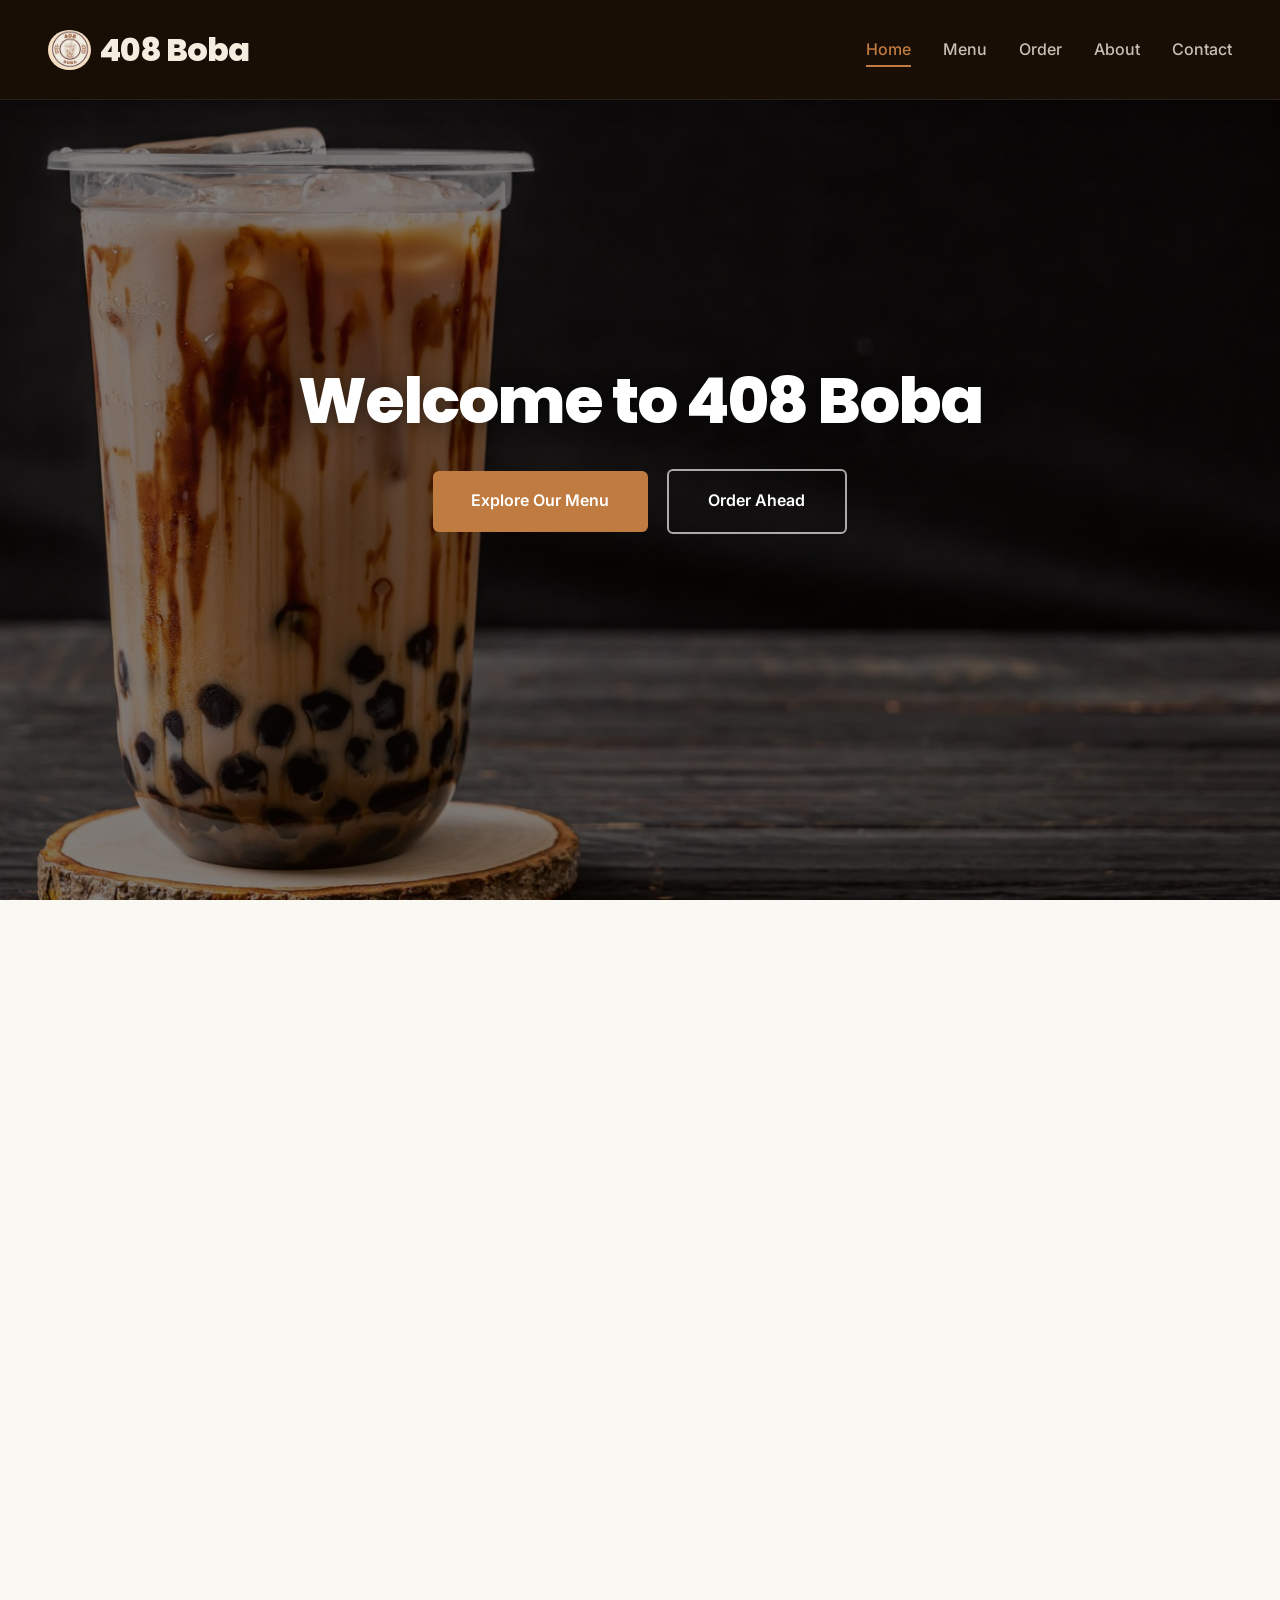
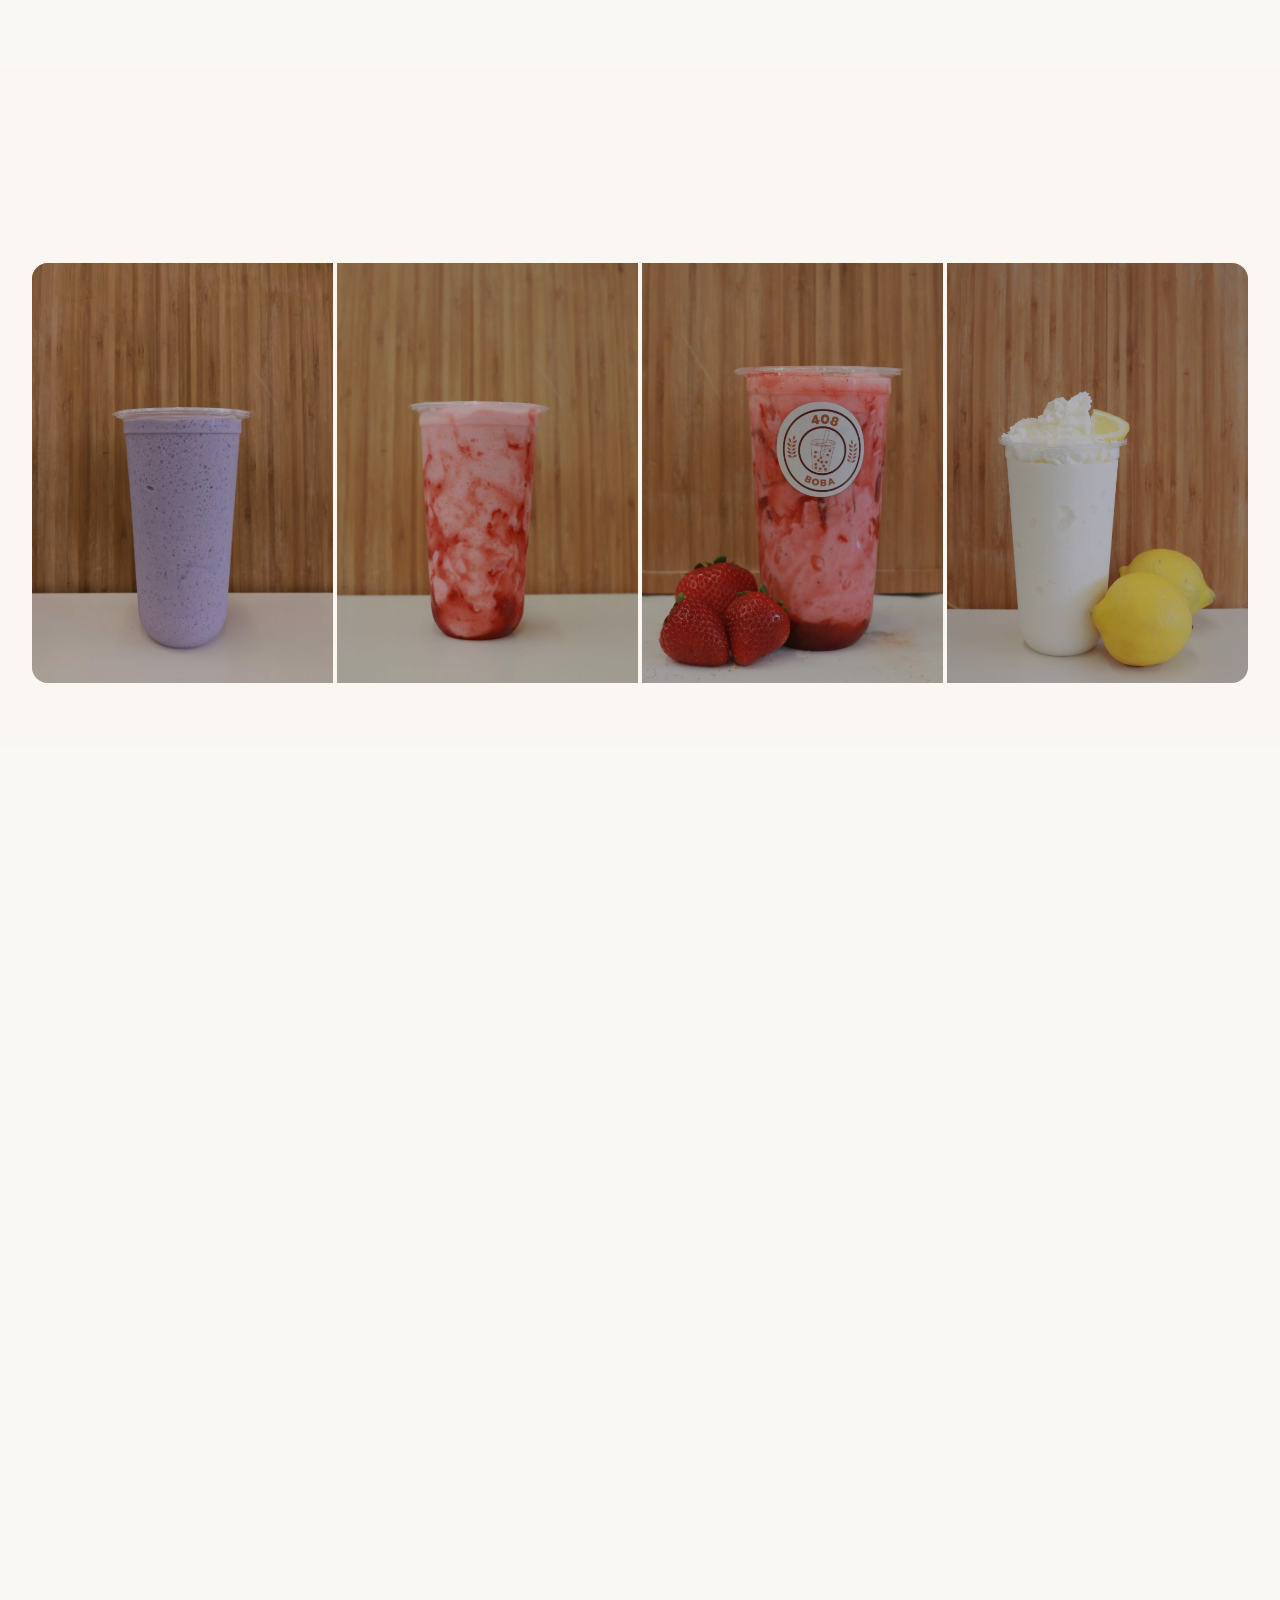
<file: index.html>
<!DOCTYPE html>
<html lang="en">
<head>
<meta charset="UTF-8">
<meta name="viewport" content="width=device-width, initial-scale=1.0">
<title>408 Boba - Premium Boba Tea Experience</title>
<link rel="preconnect" href="https://fonts.googleapis.com">
<link rel="preconnect" href="https://fonts.gstatic.com" crossorigin>
<link href="https://fonts.googleapis.com/css2?family=Inter:wght@400;500;600;700&family=Poppins:wght@600;700;800&display=swap" rel="stylesheet">
<link rel="stylesheet" href="style.css">
</head>
<body style="scroll-behavior: auto;">
<header>
  <nav>
    <div class="logo">
      <img src="408BobaLogo.avif" alt="408 Boba" class="logo-image" style="border-radius: 50%; object-fit: cover;">
      <span class="logo-text" onclick="showPage('home')" style="cursor: pointer;">408 Boba</span>
    </div>
    <div class="mobile-menu-toggle" onclick="toggleMobileMenu()">
      <span></span>
      <span></span>
      <span></span>
    </div>
    <ul class="nav-links">
      <li><a href="javascript:void(0)" onclick="showPage('home')" class="nav-link active">Home</a></li>
      <li><a href="javascript:void(0)" onclick="showPage('menu')" class="nav-link">Menu</a></li>
      <li><a href="javascript:void(0)" onclick="showPage('order')" class="nav-link">Order</a></li>
      <li><a href="javascript:void(0)" onclick="showPage('about')" class="nav-link">About</a></li>
      <li><a href="javascript:void(0)" onclick="showPage('contact')" class="nav-link">Contact</a></li>
    </ul>
  </nav>
</header>

<!-- Home Page -->
<div id="home" class="page active">
  <section class="hero">
    <div class="hero-image-background">
      <div class="video-overlay"></div>
    </div>
    <div class="hero-content">
      <h1 class="welcome-message">Welcome to 408 Boba</h1>
      <div class="cta-buttons">
        <a href="javascript:void(0)" onclick="showPage('menu')" class="cta-button">Explore Our Menu</a>
        <a href="javascript:void(0)" onclick="showPage('order')" class="cta-button cta-secondary">Order Ahead</a>
      </div>
    </div>
  </section>

  <section class="section">
    <h2 class="section-title">Our Story</h2>
    <div class="section-content">
      <p>408 Boba is dedicated to serving delicious bubble tea and refreshing beverages to the local community. We strive to provide a welcoming environment where customers can enjoy quality drinks at affordable prices.</p>
      <p>Our menu features a variety of classic and innovative boba tea flavors, made with care to ensure consistent taste and quality. We use fresh ingredients and offer customizable options to suit different preferences, from tea strength to sweetness levels.</p>
      <p>At 408 Boba, we aim to create a friendly neighborhood spot where people can relax, connect with friends, or simply enjoy a moment of refreshment during their day. We're committed to providing excellent customer service and maintaining a clean, comfortable atmosphere for all our guests.</p>
    </div>
  </section>


  <section class="gallery-section">
    <h2 class="section-title">Fresh From the Shop</h2>
    <div class="gallery-strip" id="drinkGallery">
      <div class="gallery-card" onclick="showPage('menu')"><div class="gallery-card-overlay"><span>View Menu</span></div></div>
      <div class="gallery-card" onclick="showPage('menu')"><div class="gallery-card-overlay"><span>View Menu</span></div></div>
      <div class="gallery-card" onclick="showPage('menu')"><div class="gallery-card-overlay"><span>View Menu</span></div></div>
      <div class="gallery-card" onclick="showPage('menu')"><div class="gallery-card-overlay"><span>View Menu</span></div></div>
    </div>
  </section>

  <section class="section">
    <h2 class="section-title">Visit Our Store</h2>
    <div class="location-grid">
      <div class="location-info">
        <h3>Store Location</h3>
        <p><strong>Address:</strong><br>1053 E El Camino Real #1<br>Sunnyvale, CA 94087</p>
        <p><strong>Store Hours:</strong><br>
        Saturday: 11:00 AM - 9:30 PM<br>
        Sunday: 11:00 AM - 9:30 PM<br>
        Monday: 11:00 AM - 9:30 PM<br>
        Tuesday: 11:00 AM - 9:30 PM<br>
        Wednesday: 11:00 AM - 9:30 PM<br>
        Thursday: 11:00 AM - 9:30 PM<br>
        Friday: 11:00 AM - 9:30 PM</p>
        <p><strong>Phone:</strong> (408) 368-3581</p>
      </div>
      <div class="map-container">
        <h4>Find Us</h4>
        <iframe
          src="https://www.google.com/maps/embed?pb=!1m18!1m12!1m3!1d6343.109097451999!2d-122.00432909999998!3d37.3530533!2m3!1f0!2f0!3f0!3m2!1i1024!2i768!4f13.1!3m3!1m2!1s0x808fb5e5550dde5f%3A0xbf76cd5ca2c8a8cb!2s1053%20E%20El%20Camino%20Real%2C%20Sunnyvale%2C%20CA%2094087!5e0!3m2!1sen!2sus!4v1755993258382!5m2!1sen!2sus"
          width="100%"
          height="300"
          style="border:0; border-radius: 8px;"
          allowfullscreen=""
          loading="lazy"
          referrerpolicy="no-referrer-when-downgrade">
        </iframe>
        <p style="margin-top: 1rem; font-size: 0.9rem; opacity: 0.8;">1053 E El Camino Real #1, Sunnyvale, CA 94087</p>
      </div>
    </div>
  </section>

  <section class="social-section">
    <h2 class="social-title">Follow Our Journey</h2>
    <p style="margin-bottom: 2rem; opacity: 0.9;">Stay updated with our latest creations, seasonal specials, and community events.</p>
    <a href="javascript:void(0)" class="instagram-link" onclick="openInstagram()">
      Follow @408boba on Instagram
    </a>
  </section>
</div>

<!-- Menu Page -->
<div id="menu" class="page menu-page">
  <div class="menu-header">
    <h1 class="menu-title">Our Menu</h1>
    <p class="menu-subtitle">Handcrafted with passion, served with care</p>
  </div>

  <div class="menu-layout">
    <aside class="menu-tab-bar">
      <button class="menu-tab active" onclick="showCategory(this, 'cat-milkteas')">Milk Teas</button>
      <button class="menu-tab" onclick="showCategory(this, 'cat-smoothies')">Smoothies</button>
      <button class="menu-tab" onclick="showCategory(this, 'cat-fresh')">Fresh Fruits</button>
      <button class="menu-tab" onclick="showCategory(this, 'cat-teas')">Teas</button>
      <button class="menu-tab" onclick="showCategory(this, 'cat-toppings')">Toppings</button>
    </aside>

    <div class="menu-categories">

      <!-- Milk Teas + Lattes -->
      <div class="category" id="cat-milkteas">
        <h2 class="category-title">Milk Teas + Lattes</h2>
        <p style="margin-bottom:1.5rem; opacity:0.8;">All $5.99 · Choose any flavor below</p>
        <div class="menu-grid">

          <div class="menu-item">
            <div class="menu-item-image" onclick="showPage('order')">
              <img src="DrinkPhotos/MangoMilkTea.jpg" alt="Flavored Milk Tea" loading="lazy">
            </div>
            <div class="menu-item-content">
              <h3>Flavored Milk Tea <span style="float:right;">$5.99</span></h3>
              <p>Classic milk tea in your choice of flavor with tapioca pearls</p>
            </div>
          </div>

          <div class="menu-item">
            <div class="menu-item-image" onclick="showPage('order')">
              <img src="DrinkPhotos/MatchaLatte.JPG" alt="Matcha Latte" loading="lazy">
            </div>
            <div class="menu-item-content">
              <h3>Matcha Latte <span style="float:right;">$6.99</span></h3>
              <p>Smooth, earthy matcha blended with creamy milk</p>
            </div>
          </div>

          <div class="menu-item">
            <div class="menu-item-image" onclick="showPage('order')">
              <img src="DrinkPhotos/BlackSesameMilkTea_files/BG9A3829.JPG" alt="Black Sesame Milk Tea" loading="lazy">
            </div>
            <div class="menu-item-content">
              <h3>Black Sesame Milk Tea <span style="float:right;">$5.99</span></h3>
              <p>Nutty black sesame with creamy milk and tapioca pearls</p>
            </div>
          </div>

        </div>

        <!-- Flavors List -->
        <div style="margin-top:2rem; background:rgba(0,0,0,0.05); border-radius:12px; padding:1.5rem;">
          <h3 style="margin-bottom:1rem; font-size:1.1rem; font-weight:700; letter-spacing:0.05em; text-transform:uppercase;">Available Flavors</h3>
          <div style="display:grid; grid-template-columns: repeat(auto-fill, minmax(140px, 1fr)); gap:0.5rem;">
            <span>Avocado</span><span>Pistachio</span><span>Peach</span><span>Blueberry</span>
            <span>Strawberry</span><span>Lemon</span><span>Mango</span><span>Green Apple</span>
            <span>Lychee</span><span>Caramel</span><span>Honeydew</span><span>Passionfruit</span>
            <span>Pineapple</span><span>Banana</span><span>Red Guava</span><span>Watermelon</span>
            <span>Grapefruit</span>
          </div>
        </div>
      </div>

      <!-- Smoothies -->
      <div class="category" id="cat-smoothies">
        <h2 class="category-title">Smoothies</h2>
        <p style="margin-bottom:1.5rem; opacity:0.8;">All $5.99</p>
        <div class="menu-grid">

          <div class="menu-item">
            <div class="menu-item-image" onclick="showPage('order')">
              <img src="DrinkPhotos/MangoFlurry.jpg" alt="Mango Flurry" loading="lazy">
            </div>
            <div class="menu-item-content">
              <h3>Mango Flurry <span style="float:right;">$5.99</span></h3>
              <p>Tropical mango blend with creamy milk base and mango pearls</p>
            </div>
          </div>

          <div class="menu-item">
            <div class="menu-item-image" onclick="showPage('order')">
              <img src="DrinkPhotos/OreoCrumble.jpg" alt="Oreo Crumble" loading="lazy">
            </div>
            <div class="menu-item-content">
              <h3>Oreo Crumble <span style="float:right;">$5.99</span></h3>
              <p>Rich chocolate milk tea with crushed Oreo cookies and whipped cream</p>
            </div>
          </div>

          <div class="menu-item">
            <div class="menu-item-image" onclick="showPage('order')">
              <img src="DrinkPhotos/TaroBliss.jpg" alt="Taro Bliss" loading="lazy">
            </div>
            <div class="menu-item-content">
              <h3>Taro Bliss <span style="float:right;">$5.99</span></h3>
              <p>Creamy taro root blend with milk and signature taro pearls</p>
            </div>
          </div>

          <div class="menu-item">
            <div class="menu-item-image" onclick="showPage('order')">
              <img src="DrinkPhotos/Strawberry Paradise.jpg" alt="Strawberry Paradise" loading="lazy">
            </div>
            <div class="menu-item-content">
              <h3>Strawberry Paradise <span style="float:right;">$5.99</span></h3>
              <p>Fresh strawberry blend with coconut cream and strawberry pearls</p>
            </div>
          </div>

          <div class="menu-item">
            <div class="menu-item-image" onclick="showPage('order')">
              <img src="DrinkPhotos/JustPeachy.jpg" alt="Just Peachy" loading="lazy">
            </div>
            <div class="menu-item-content">
              <h3>Just Peachy <span style="float:right;">$5.99</span></h3>
              <p>Creamy peach smoothie with yogurt and fresh peach chunks</p>
            </div>
          </div>

          <div class="menu-item">
            <div class="menu-item-image" onclick="showPage('order')">
              <img src="DrinkPhotos/DewyDelight.jpg" alt="Dewy Delight" loading="lazy">
            </div>
            <div class="menu-item-content">
              <h3>Dewy Delight <span style="float:right;">$5.99</span></h3>
              <p>Refreshing honeydew melon blend with coconut milk and pearls</p>
            </div>
          </div>

          <div class="menu-item">
            <div class="menu-item-image" onclick="showPage('order')">
              <img src="DrinkPhotos/MangoSmoothie.JPG" alt="Lychee Smoothie" loading="lazy">
            </div>
            <div class="menu-item-content">
              <h3>Lychee Smoothie <span style="float:right;">$5.99</span></h3>
              <p>Light and floral lychee blended into a smooth, creamy drink</p>
            </div>
          </div>

          <div class="menu-item">
            <div class="menu-item-image" onclick="showPage('order')">
              <img src="DrinkPhotos/PeachMilkTea.jpg" alt="Other Flavors" loading="lazy">
            </div>
            <div class="menu-item-content">
              <h3>Other Flavors <span style="float:right;">$5.99</span></h3>
              <p>Ask us about additional seasonal and house smoothie flavors</p>
            </div>
          </div>

        </div>
      </div>

      <!-- Fresh Fruits Series -->
      <div class="category" id="cat-fresh">
        <h2 class="category-title">Fresh Fruits Series</h2>
        <div class="menu-grid">

          <div class="menu-item">
            <div class="menu-item-image" onclick="showPage('order')">
              <img src="DrinkPhotos/Mangonada.JPG" alt="Mangonada" loading="lazy">
            </div>
            <div class="menu-item-content">
              <h3>Mangonada <span style="float:right;">$7.99</span></h3>
              <p>Mexican-style mango smoothie with chili powder and chamoy</p>
            </div>
          </div>

          <div class="menu-item">
            <div class="menu-item-image" onclick="showPage('order')">
              <img src="DrinkPhotos/WatermelonJuicewithTajin.JPG" alt="Watermelon + Tajin" loading="lazy">
            </div>
            <div class="menu-item-content">
              <h3>Watermelon + Tajin <span style="float:right;">$5.99</span></h3>
              <p>Fresh watermelon juice with a chili-lime Tajin kick</p>
            </div>
          </div>

          <div class="menu-item">
            <div class="menu-item-image" onclick="showPage('order')">
              <img src="DrinkPhotos/WatermelonMilk.JPG" alt="Watermelon Milk" loading="lazy">
            </div>
            <div class="menu-item-content">
              <h3>Watermelon Milk <span style="float:right;">$5.99</span></h3>
              <p>Refreshing watermelon blended with creamy milk and ice</p>
            </div>
          </div>

          <div class="menu-item">
            <div class="menu-item-image" onclick="showPage('order')">
              <img src="DrinkPhotos/StrawberryMilk.JPG" alt="Strawberry Banana Smoothie" loading="lazy">
            </div>
            <div class="menu-item-content">
              <h3>Strawberry Banana Smoothie <span style="float:right;">$6.49</span></h3>
              <p>Fresh strawberries and banana blended into a thick smoothie</p>
            </div>
          </div>

          <div class="menu-item">
            <div class="menu-item-image" onclick="showPage('order')">
              <img src="DrinkPhotos/CoconutThaiMilkTea.JPG" alt="Banana Coconut Tea" loading="lazy">
            </div>
            <div class="menu-item-content">
              <h3>Banana Coconut Tea <span style="float:right;">$6.49</span></h3>
              <p>Sweet banana flavor with coconut-infused tea base</p>
            </div>
          </div>

          <div class="menu-item">
            <div class="menu-item-image" onclick="showPage('order')">
              <img src="DrinkPhotos/MangoMatcha.JPG" alt="Mango Matcha Latte" loading="lazy">
            </div>
            <div class="menu-item-content">
              <h3>Mango Matcha Latte <span style="float:right;">$7.99</span></h3>
              <p>Tropical mango layered with earthy matcha and coconut milk</p>
            </div>
          </div>

          <div class="menu-item">
            <div class="menu-item-image" onclick="showPage('order')">
              <img src="DrinkPhotos/MangoSmoothie.JPG" alt="Fresh Mango Smoothie" loading="lazy">
            </div>
            <div class="menu-item-content">
              <h3>Fresh Mango Smoothie <span style="float:right;">$6.49</span></h3>
              <p>Thick and creamy mango smoothie made with fresh fruit</p>
            </div>
          </div>

          <div class="menu-item">
            <div class="menu-item-image" onclick="showPage('order')">
              <img src="DrinkPhotos/MangoJuiceWTajin.JPG" alt="Mango Juice + Tajin" loading="lazy">
            </div>
            <div class="menu-item-content">
              <h3>Mango Juice + Tajin <span style="float:right;">$6.49</span></h3>
              <p>Fresh mango juice with chili-lime Tajin seasoning on the rim</p>
            </div>
          </div>

          <div class="menu-item">
            <div class="menu-item-image" onclick="showPage('order')">
              <img src="DrinkPhotos/MangoLassi.JPG" alt="Mango Lassi" loading="lazy">
            </div>
            <div class="menu-item-content">
              <h3>Mango Lassi <span style="float:right;">$6.49</span></h3>
              <p>Traditional Indian yogurt drink with sweet mango and cardamom</p>
            </div>
          </div>

          <div class="menu-item">
            <div class="menu-item-image" onclick="showPage('order')">
              <img src="DrinkPhotos/BlackSesameMilkTea_files/BG9A3829.JPG" alt="Banana Black Sesame" loading="lazy">
            </div>
            <div class="menu-item-content">
              <h3>Banana Black Sesame <span style="float:right;">$6.49</span></h3>
              <p>Sweet banana paired with rich nutty black sesame</p>
            </div>
          </div>

          <div class="menu-item">
            <div class="menu-item-image" onclick="showPage('order')">
              <img src="DrinkPhotos/BananaCreamMatcha.JPG" alt="Banana Cream Matcha" loading="lazy">
            </div>
            <div class="menu-item-content">
              <h3>Banana Cream Matcha <span style="float:right;">$7.49</span></h3>
              <p>Smooth banana cream blended with premium matcha</p>
            </div>
          </div>

          <div class="menu-item">
            <div class="menu-item-image" onclick="showPage('order')">
              <img src="DrinkPhotos/CoconutThaiMilkTea.JPG" alt="Coconut Thai Milk Tea" loading="lazy">
            </div>
            <div class="menu-item-content">
              <h3>Coconut Thai Milk Tea <span style="float:right;">$6.99</span></h3>
              <p>Traditional Thai tea enhanced with rich coconut cream</p>
            </div>
          </div>

          <div class="menu-item">
            <div class="menu-item-image" onclick="showPage('order')">
              <img src="DrinkPhotos/CoconutHorchataBoba.JPG" alt="Coconut Horchata Boba" loading="lazy">
            </div>
            <div class="menu-item-content">
              <h3>Coconut Horchata Boba <span style="float:right;">$6.49</span></h3>
              <p>Fusion of coconut milk with traditional horchata and boba</p>
            </div>
          </div>

          <div class="menu-item">
            <div class="menu-item-image" onclick="showPage('order')">
              <img src="DrinkPhotos/FreshCoconutJuice.JPG" alt="Fresh Coconut Juice" loading="lazy">
            </div>
            <div class="menu-item-content">
              <h3>Fresh Coconut Juice <span style="float:right;">$6.49</span></h3>
              <p>Pure coconut water from young coconuts, naturally refreshing</p>
            </div>
          </div>

          <div class="menu-item">
            <div class="menu-item-image" onclick="showPage('order')">
              <img src="DrinkPhotos/StrawberryMilk.JPG" alt="Strawberry Milk" loading="lazy">
            </div>
            <div class="menu-item-content">
              <h3>Strawberry Milk <span style="float:right;">$6.49</span></h3>
              <p>Creamy fresh strawberry milk with real fruit pieces</p>
            </div>
          </div>

          <div class="menu-item">
            <div class="menu-item-image" onclick="showPage('order')">
              <img src="DrinkPhotos/Strawberry Paradise.jpg" alt="Fresh Strawberry Smoothie" loading="lazy">
            </div>
            <div class="menu-item-content">
              <h3>Fresh Strawberry Smoothie <span style="float:right;">$6.49</span></h3>
              <p>Thick fresh strawberry smoothie blended with ice and cream</p>
            </div>
          </div>

        </div>
      </div>

      <!-- Teas -->
      <div class="category" id="cat-teas">
        <h2 class="category-title">Teas</h2>
        <p style="margin-bottom:1.5rem; opacity:0.8;">All $5.49</p>
        <div class="menu-grid">

          <div class="menu-item">
            <div class="menu-item-image" onclick="showPage('order')">
              <img src="DrinkPhotos/GuavaBlackTea.JPG" alt="Plain Green Tea" loading="lazy">
            </div>
            <div class="menu-item-content">
              <h3>Plain Green Tea <span style="float:right;">$5.49</span></h3>
              <p>Light and refreshing green tea served over ice</p>
            </div>
          </div>

          <div class="menu-item">
            <div class="menu-item-image" onclick="showPage('order')">
              <img src="DrinkPhotos/GuavaBlackTea.JPG" alt="Plain Black Tea" loading="lazy">
            </div>
            <div class="menu-item-content">
              <h3>Plain Black Tea <span style="float:right;">$5.49</span></h3>
              <p>Bold classic black tea served chilled over ice</p>
            </div>
          </div>

          <div class="menu-item">
            <div class="menu-item-image" onclick="showPage('order')">
              <img src="DrinkPhotos/PeachMilkTea.jpg" alt="Flavored Green Tea" loading="lazy">
            </div>
            <div class="menu-item-content">
              <h3>Flavored Green Tea <span style="float:right;">$5.49</span></h3>
              <p>Green tea infused with your choice of fruit flavor</p>
            </div>
          </div>

          <div class="menu-item">
            <div class="menu-item-image" onclick="showPage('order')">
              <img src="DrinkPhotos/GuavaMilkTea.JPG" alt="Flavored Black Tea" loading="lazy">
            </div>
            <div class="menu-item-content">
              <h3>Flavored Black Tea <span style="float:right;">$5.49</span></h3>
              <p>Black tea infused with your choice of fruit flavor</p>
            </div>
          </div>

        </div>
      </div>


      <!-- Toppings & Sizes -->
      <div class="category" id="cat-toppings">
        <h2 class="category-title">Toppings</h2>
        <p style="margin-bottom:1.5rem; opacity:0.8;">Add to any drink · $0.75 each</p>

        <div style="display:grid; grid-template-columns: repeat(auto-fill, minmax(220px, 1fr)); gap:1rem; margin-bottom:2.5rem;">

          <div style="background:rgba(0,0,0,0.05); border-radius:10px; padding:1rem;">
            <h4 style="font-weight:700; margin-bottom:0.25rem;">Brown Sugar Boba</h4>
            <span style="font-weight:600;">$0.75</span>
          </div>

          <div style="background:rgba(0,0,0,0.05); border-radius:10px; padding:1rem;">
            <h4 style="font-weight:700; margin-bottom:0.5rem;">Popping Boba <span style="font-weight:600; float:right;">$0.75</span></h4>
            <p style="font-size:0.85rem; opacity:0.75; margin:0;">Strawberry · Mango · Peach · Lychee · Honey · Orange Sour · Watermelon Sour</p>
          </div>

          <div style="background:rgba(0,0,0,0.05); border-radius:10px; padding:1rem;">
            <h4 style="font-weight:700; margin-bottom:0.25rem;">Crumbled Cookies</h4>
            <span style="font-weight:600;">$0.75</span>
          </div>

          <div style="background:rgba(0,0,0,0.05); border-radius:10px; padding:1rem;">
            <h4 style="font-weight:700; margin-bottom:0.25rem;">Lychee Jelly</h4>
            <span style="font-weight:600;">$0.75</span>
          </div>

          <div style="background:rgba(0,0,0,0.05); border-radius:10px; padding:1rem;">
            <h4 style="font-weight:700; margin-bottom:0.25rem;">Heart Jelly</h4>
            <span style="font-weight:600;">$0.75</span>
          </div>

          <div style="background:rgba(0,0,0,0.05); border-radius:10px; padding:1rem;">
            <h4 style="font-weight:700; margin-bottom:0.25rem;">Coconut Jelly</h4>
            <span style="font-weight:600;">$0.75</span>
          </div>

          <div style="background:rgba(0,0,0,0.05); border-radius:10px; padding:1rem;">
            <h4 style="font-weight:700; margin-bottom:0.25rem;">Flavored Jam</h4>
            <span style="font-weight:600;">$0.75</span>
          </div>

        </div>

        <h2 class="category-title">Sizes</h2>
        <div style="display:grid; grid-template-columns: repeat(auto-fill, minmax(200px, 1fr)); gap:1rem;">
          <div style="background:rgba(0,0,0,0.05); border-radius:10px; padding:1rem;">
            <h4 style="font-weight:700; margin-bottom:0.25rem;">16oz Cup (Regular)</h4>
            <span style="opacity:0.75;">Included in price</span>
          </div>
          <div style="background:rgba(0,0,0,0.05); border-radius:10px; padding:1rem;">
            <h4 style="font-weight:700; margin-bottom:0.25rem;">22oz Cup (Large)</h4>
            <span style="font-weight:600;">+$1.00</span>
          </div>
        </div>
      </div>

    </div>
  </div><!-- end menu-layout -->
</div>

<!-- About Page -->
<div id="about" class="page content-page">
  <div class="page-header">
    <h1 class="page-title">About 408 Boba</h1>
    <p class="menu-subtitle">Our passion for authentic boba culture and community</p>
  </div>
  <div class="section">
    <div class="section-content">
      <h3 class="about-section-title">Our Mission</h3>
      <p>408 Boba is a local boba tea shop committed to serving quality beverages in a friendly and welcoming environment. We believe that great drinks bring people together, and our mission is to create a space where customers can relax, connect with friends, and enjoy expertly crafted boba teas. We aim to provide delicious drinks, excellent customer service, and a comfortable atmosphere that makes every visit memorable.</p>
      <h3 class="about-section-title">Our Values</h3>
      <p><strong>Quality:</strong> We use fresh, high-quality ingredients and maintain strict standards in preparing our drinks. From our carefully selected teas to our perfectly cooked tapioca pearls, we ensure consistent taste and quality in every cup we serve.</p>
      <p><strong>Community:</strong> We strive to be more than just a boba shop - we want to be a gathering place for our local community. Whether you're studying, meeting friends, or taking a break from your day, we aim to provide a welcoming space for everyone.</p>
      <p><strong>Service:</strong> Our team is dedicated to providing friendly, efficient, and personalized service. We take the time to understand your preferences and help you discover new flavors, ensuring every interaction is positive and memorable.</p>
      <p><strong>Variety:</strong> We offer an extensive menu with a wide range of flavors, toppings, and customization options. From classic milk teas to innovative seasonal creations, we cater to diverse tastes and dietary preferences, including dairy-free and sugar-free alternatives.</p>
      <h3 class="about-section-title">Our Team</h3>
      <p>Our passionate and friendly staff brings enthusiasm and expertise to every drink we prepare. Each team member is thoroughly trained in our preparation methods and committed to maintaining our high standards. We believe that great customer service starts with knowledgeable, caring staff who take pride in their work and genuinely enjoy helping customers discover their perfect drink.</p>
      <h3 class="about-section-title">Our Commitment</h3>
      <p>We are committed to continuous improvement and staying current with trends in the boba tea industry. We regularly update our menu with seasonal offerings and customer favorites, always seeking feedback to enhance our products and service. Our goal is to be your go-to destination for quality boba tea in a comfortable, friendly environment.</p>
      <h3 class="about-section-title">Visit Us</h3>
      <p>We look forward to welcoming you to 408 Boba and sharing our passion for great boba tea with you. Whether you're a longtime boba enthusiast or trying it for the first time, our team is here to guide you through our menu and help you find something delicious. Come experience the 408 Boba difference - we're confident you'll become a regular customer and part of our growing community.</p>
    </div>
  </div>
</div>

<!-- Contact Page -->
<div id="contact" class="page content-page">
  <div class="page-header">
    <h1 class="page-title">Get in Touch</h1>
    <p class="menu-subtitle">We'd love to hear from you</p>
  </div>
  <div class="section">
    <div class="contact-grid">
      <div class="contact-card">
        <h3>Visit Us</h3>
        <p><strong>Address:</strong><br>1053 E El Camino Real #1<br>Sunnyvale, CA 94087</p>
        <p><strong>Parking:</strong><br>Free parking available for quick pickup</p>
      </div>
      <div class="contact-card">
        <h3>Store Hours</h3>
        <p><strong>Saturday:</strong><br>11:00 AM - 9:30 PM</p>
        <p><strong>Sunday:</strong><br>11:00 AM - 9:30 PM</p>
        <p><strong>Monday:</strong><br>11:00 AM - 9:30 PM</p>
        <p><strong>Tuesday:</strong><br>11:00 AM - 9:30 PM</p>
        <p><strong>Wednesday:</strong><br>11:00 AM - 9:30 PM</p>
        <p><strong>Thursday:</strong><br>11:00 AM - 9:30 PM</p>
        <p><strong>Friday:</strong><br>11:00 AM - 9:30 PM</p>
        <p><em>Holiday hours may vary</em></p>
      </div>
      <div class="contact-card">
        <h3>Contact Info</h3>
        <p><strong>Phone:</strong><br>(408) 368-3581</p>
        <p><strong>Email:</strong><br>hello@4o8boba.com</p>
      </div>
      <div class="contact-card">
        <h3>Connect With Us</h3>
        <p><strong>Instagram:</strong><br>@408boba</p>
        <p><strong>Facebook:</strong><br>408 Boba Sunnyvale</p>
        <p><strong>Yelp:</strong><br>408 Boba Reviews</p>
        <p><em>Tag us in your photos!</em></p>
      </div>
      <div class="contact-card">
        <h3>Private Events</h3>
        <p><strong>Planning a party or gathering?</strong><br>We offer catering services and group ordering for special events. Contact us to discuss custom drink packages and bulk orders for your celebration.</p>
      </div>
      <div class="contact-card">
        <h3>Work With Us</h3>
        <p><strong>Join our team!</strong><br>We're always looking for friendly, energetic people to join our boba family. Stop by with your resume or call us to learn about current opportunities.</p>
      </div>
    </div>
    <div class="section-content" style="margin-top: 3rem; text-align: center;">
      <h3 style="font-size: 1.5rem; margin-bottom: 1.5rem; color: #2c3e50;">We Value Your Feedback</h3>
      <p>Your experience matters to us! Whether you have suggestions, compliments, or concerns, we're always listening. Reach out through any of the channels above, and we'll get back to you as soon as possible.</p>
      <p style="margin-top: 2rem;"><strong>Can't find what you're looking for?</strong> Call us at (408) 368-3581 and speak directly with our friendly team.</p>
    </div>
  </div>
</div>

<!-- Order Page -->
<div id="order" class="page content-page">
  <div class="page-header">
    <h1 class="page-title">Order Online</h1>
    <p class="menu-subtitle">Quick, easy ordering for pickup and delivery</p>
  </div>
  <div class="section">
    <div class="order-ahead-section">
      <div class="order-ahead-header">
        <h2 class="order-title">Order Ahead & Skip the Wait</h2>
        <p class="order-subtitle">Get your favorite boba delivered or ready for pickup in minutes</p>
      </div>
      <div class="delivery-platforms">
        <div class="platform-card" onclick="openOrderLink('uber-eats')">
          <h3>Uber Eats</h3>
          <p>Fast delivery</p>
        </div>
        <div class="platform-card" onclick="openOrderLink('doordash')">
          <h3>DoorDash</h3>
          <p>Quick & reliable</p>
        </div>
        <div class="platform-card" onclick="openOrderLink('grubhub')">
          <h3>Grubhub</h3>
          <p>Easy ordering</p>
        </div>
      </div>
    </div>
  </div>
</div>

<script src="script.js"></script>
</body>
</html>
</file>
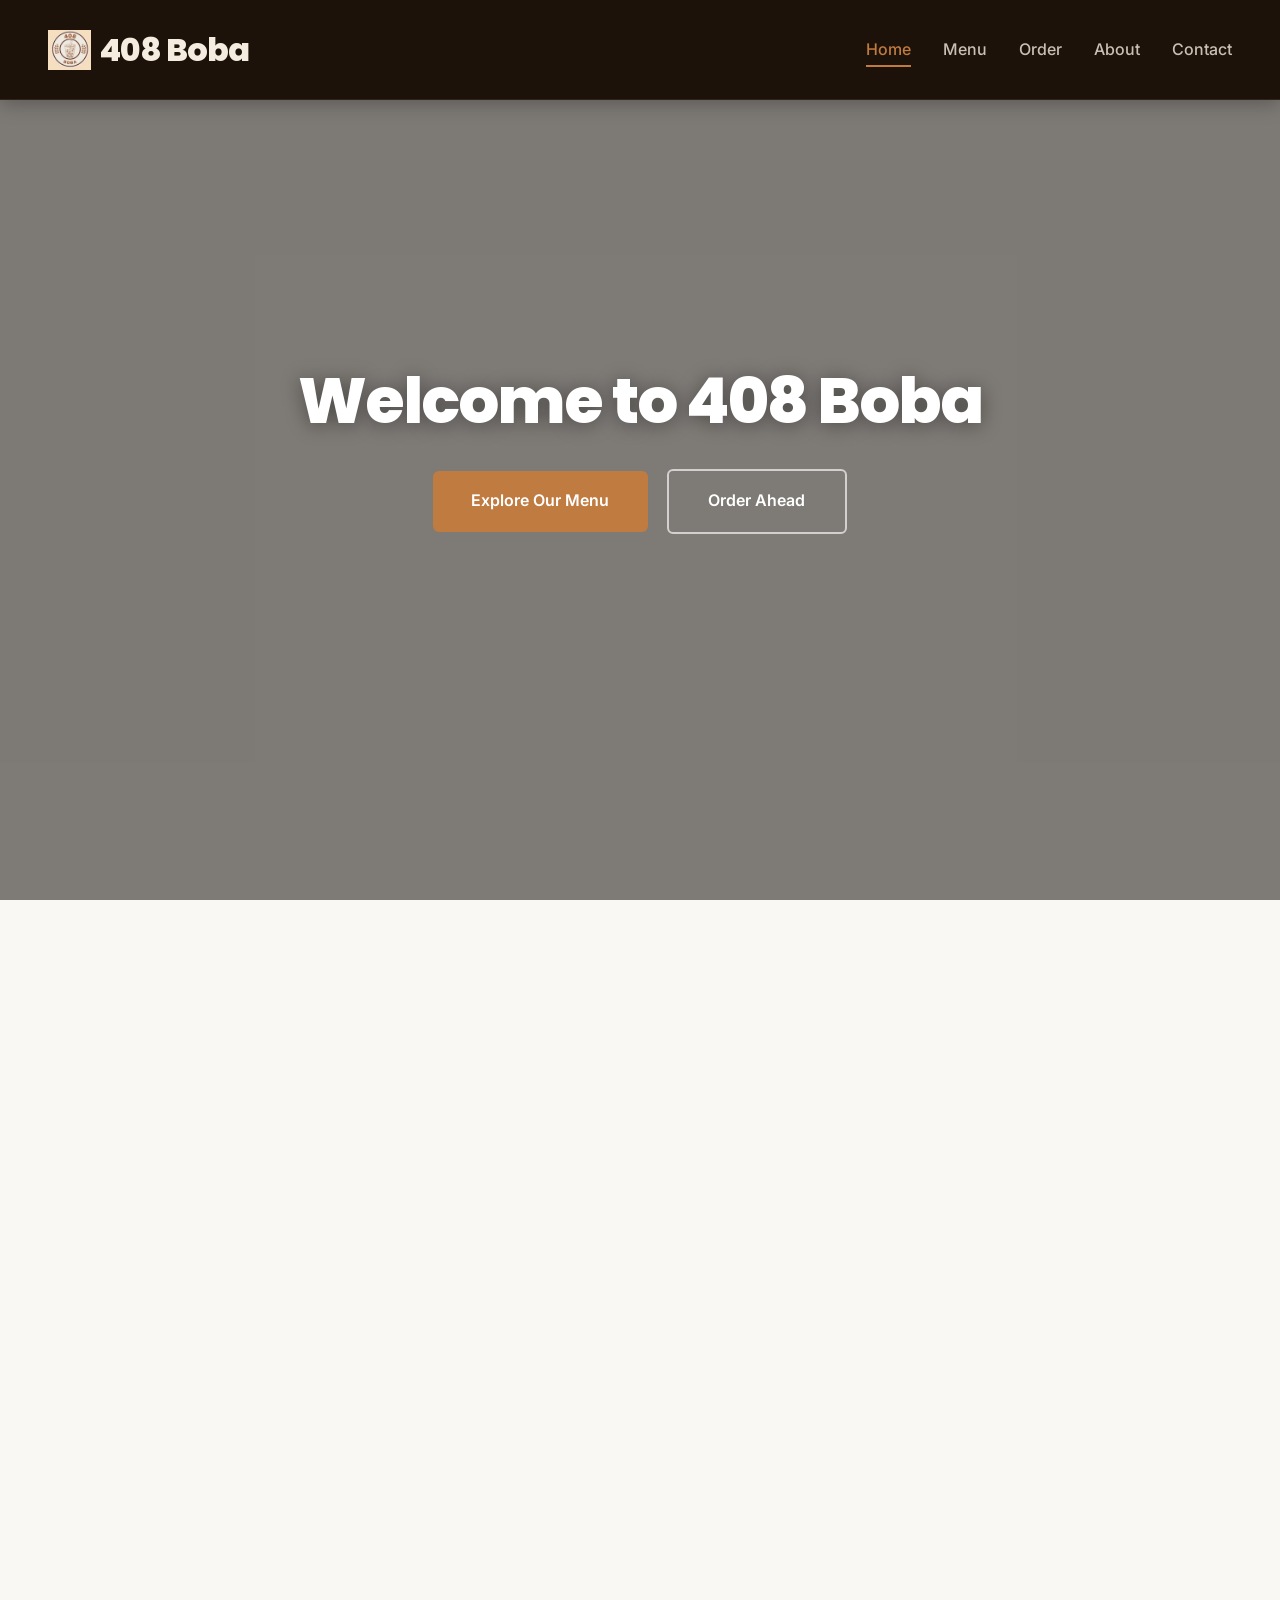
<file: 408BobaWebsite/index.html>
<!DOCTYPE html>
<html lang="en">
<head>
    <meta charset="UTF-8">
    <meta name="viewport" content="width=device-width, initial-scale=1.0">
    <title>408 Boba - Premium Boba Tea Experience</title>
    <link rel="preconnect" href="https://fonts.googleapis.com">
    <link rel="preconnect" href="https://fonts.gstatic.com" crossorigin>
    <link href="https://fonts.googleapis.com/css2?family=Inter:wght@400;500;600;700&family=Poppins:wght@600;700;800&display=swap" rel="stylesheet">
    <link rel="stylesheet" href="style.css">
</head>
<body style="scroll-behavior: auto;">
    <header>
        <nav>
            <div class="logo">
                <img src="408BobaLogo.avif" alt="408 Boba" class="logo-image">
                <span class="logo-text" onclick="showPage('home')" style="cursor: pointer;">408 Boba</span>
            </div>
            <div class="mobile-menu-toggle" onclick="toggleMobileMenu()">
                <span></span>
                <span></span>
                <span></span>
            </div>
            <ul class="nav-links">
                <li><a href="javascript:void(0)" onclick="showPage('home')" class="nav-link active">Home</a></li>
                <li><a href="javascript:void(0)" onclick="showPage('menu')" class="nav-link">Menu</a></li>
                <li><a href="javascript:void(0)" onclick="showPage('order')" class="nav-link">Order</a></li>
                <li><a href="javascript:void(0)" onclick="showPage('about')" class="nav-link">About</a></li>
                <li><a href="javascript:void(0)" onclick="showPage('contact')" class="nav-link">Contact</a></li>
            </ul>
        </nav>
    </header>

    <!-- Home Page -->
    <div id="home" class="page active">
        <section class="hero">
            <div class="hero-video-background">
                <video muted playsinline preload="auto">
                    <source src="408BobaVid.mp4" type="video/mp4">
                    <!-- Fallback for browsers that don't support video -->
                </video>
                <div class="video-overlay"></div>
            </div>
            <div class="hero-content">
                <h1 class="welcome-message">Welcome to 408 Boba</h1>
                <div class="cta-buttons">
                    <a href="javascript:void(0)" onclick="showPage('menu')" class="cta-button">Explore Our Menu</a>
                    <a href="javascript:void(0)" onclick="showPage('order')" class="cta-button cta-secondary">Order Ahead</a>
                </div>
            </div>
        </section>

        <section class="section">
            <h2 class="section-title">Our Story</h2>
            <div class="section-content">
                <p>408 Boba is dedicated to serving delicious bubble tea and refreshing beverages to the local community. We strive to provide a welcoming environment where customers can enjoy quality drinks at affordable prices.</p>
                
                <p>Our menu features a variety of classic and innovative boba tea flavors, made with care to ensure consistent taste and quality. We use fresh ingredients and offer customizable options to suit different preferences, from tea strength to sweetness levels.</p>
                
                <p>At 408 Boba, we aim to create a friendly neighborhood spot where people can relax, connect with friends, or simply enjoy a moment of refreshment during their day. We're committed to providing excellent customer service and maintaining a clean, comfortable atmosphere for all our guests.</p>
            </div>
        </section>

        <section class="section">
            <h2 class="section-title">Visit Our Store</h2>
            <div class="location-grid">
                <div class="location-info">
                    <h3>Store Location</h3>
                    <p><strong>Address:</strong><br>1053 E El Camino Real #1<br>Sunnyvale, CA 94087</p>
                    <p><strong>Store Hours:</strong><br>
                    Saturday: 11:00 AM - 9:30 PM<br>
                    Sunday: 11:00 AM - 9:30 PM<br>
                    Monday: 11:00 AM - 9:30 PM<br>
                    Tuesday: 11:00 AM - 9:30 PM<br>
                    Wednesday: 11:00 AM - 9:30 PM<br>
                    Thursday: 11:00 AM - 9:30 PM<br>
                    Friday: 11:00 AM - 9:30 PM</p>
                    <p><strong>Phone:</strong> (408) 368-3581</p>
                </div>
                <div class="map-container">
                    <h4>Find Us</h4>
                    <iframe 
                        src="https://www.google.com/maps/embed?pb=!1m18!1m12!1m3!1d6343.109097451999!2d-122.00432909999998!3d37.3530533!2m3!1f0!2f0!3f0!3m2!1i1024!2i768!4f13.1!3m3!1m2!1s0x808fb5e5550dde5f%3A0xbf76cd5ca2c8a8cb!2s1053%20E%20El%20Camino%20Real%2C%20Sunnyvale%2C%20CA%2094087!5e0!3m2!1sen!2sus!4v1755993258382!5m2!1sen!2sus"
                        width="100%" 
                        height="300" 
                        style="border:0; border-radius: 8px;" 
                        allowfullscreen="" 
                        loading="lazy" 
                        referrerpolicy="no-referrer-when-downgrade">
                    </iframe>
                    <p style="margin-top: 1rem; font-size: 0.9rem; opacity: 0.8;">
                        1053 E El Camino Real #1, Sunnyvale, CA 94087
                    </p>
                </div>
            </div>
        </section>

        <section class="social-section">
            <h2 class="social-title">Follow Our Journey</h2>
            <p style="margin-bottom: 2rem; opacity: 0.9;">Stay updated with our latest creations, seasonal specials, and community events.</p>
            <a href="javascript:void(0)" class="instagram-link" onclick="openInstagram()">
                Follow @408boba on Instagram
            </a>
        </section>
    </div>

    <!-- Menu Page -->
    <div id="menu" class="page menu-page">
        <div class="menu-header">
            <h1 class="menu-title">Our Menu</h1>
            <p class="menu-subtitle">Handcrafted with passion, served with care</p>
            <div class="pricing-notice">
                <p><strong>Current pricing available on our <a href="javascript:void(0)" onclick="showPage('order')" style="color: #c07b40; text-decoration: underline;">Order Page</a></strong></p>
            </div>
        </div>


        <div class="menu-layout">

            <aside class="menu-tab-bar">
                <button class="menu-tab active" onclick="showCategory(this, 'cat-sig')">Signatures</button>
                <button class="menu-tab" onclick="showCategory(this, 'cat-classic')">Milk Teas</button>
                <button class="menu-tab" onclick="showCategory(this, 'cat-fruit')">Fruit Teas</button>
                <button class="menu-tab" onclick="showCategory(this, 'cat-matcha')">Matcha</button>
                <button class="menu-tab" onclick="showCategory(this, 'cat-juices')">Juices</button>
                <button class="menu-tab" onclick="showCategory(this, 'cat-smoothies')">Smoothies</button>
                <button class="menu-tab" onclick="showCategory(this, 'cat-lemon')">Lemonades</button>
                <button class="menu-tab" onclick="showCategory(this, 'cat-specialty')">Specialty</button>
                <button class="menu-tab" onclick="showCategory(this, 'cat-bakery')">Bakery</button>
            </aside>

            <div class="menu-categories">
            <!-- Signature Creations -->
            <div class="category" id="cat-sig">
                <h2 class="category-title">Signature Creations</h2>
                <div class="menu-grid">
                    <div class="menu-item">
                        <div class="menu-item-image" onclick="showPage('order')">
                            <img src="DrinkPhotos/MangoFlurry.jpg" alt="Mango Flurry" loading="lazy">
                        </div>
                        <div class="menu-item-content">
                            <h3>Mango Flurry</h3>
                            <p>Tropical mango blend with creamy milk base and mango pearls</p>
                        </div>
                    </div>
                    <div class="menu-item">
                        <div class="menu-item-image" onclick="showPage('order')">
                            <img src="DrinkPhotos/MangoFlurryWPoppingBoba.jpg" alt="Mango Flurry with Popping Boba" loading="lazy">
                        </div>
                        <div class="menu-item-content">
                            <h3>Mango Flurry Deluxe</h3>
                            <p>Our signature mango flurry enhanced with bursting popping boba</p>
                        </div>
                    </div>
                    <div class="menu-item">
                        <div class="menu-item-image" onclick="showPage('order')">
                            <img src="DrinkPhotos/OreoCrumble.jpg" alt="Oreo Crumble" loading="lazy">
                        </div>
                        <div class="menu-item-content">
                            <h3>Oreo Crumble</h3>
                            <p>Rich chocolate milk tea with crushed Oreo cookies and whipped cream</p>
                        </div>
                    </div>
                    <div class="menu-item">
                        <div class="menu-item-image" onclick="showPage('order')">
                            <img src="DrinkPhotos/Strawberry Paradise.jpg" alt="Strawberry Paradise" loading="lazy">
                        </div>
                        <div class="menu-item-content">
                            <h3>Strawberry Paradise</h3>
                            <p>Fresh strawberry blend with coconut cream and strawberry pearls</p>
                        </div>
                    </div>
                    <div class="menu-item">
                        <div class="menu-item-image" onclick="showPage('order')">
                            <img src="DrinkPhotos/StrawberryDrip.JPG" alt="Strawberry Drip" loading="lazy">
                        </div>
                        <div class="menu-item-content">
                            <h3>Strawberry Drip</h3>
                            <p>Layered strawberry tea with vanilla cream drip and fresh strawberries</p>
                        </div>
                    </div>
                    <div class="menu-item">
                        <div class="menu-item-image" onclick="showPage('order')">
                            <img src="DrinkPhotos/DewyDelight.jpg" alt="Dewy Delight" loading="lazy">
                        </div>
                        <div class="menu-item-content">
                            <h3>Dewy Delight</h3>
                            <p>Refreshing honeydew melon blend with coconut milk and pearls</p>
                        </div>
                    </div>
                </div>
            </div>

            <!-- Classic Milk Teas -->
            <div class="category" id="cat-classic">
                <h2 class="category-title">Classic Milk Teas</h2>
                <div class="menu-grid">
                    <div class="menu-item">
                        <div class="menu-item-image" onclick="showPage('order')">
                            <img src="DrinkPhotos/BrownSugarMilkTea.JPG" alt="Brown Sugar Milk Tea" loading="lazy">
                        </div>
                        <div class="menu-item-content">
                            <h3>Brown Sugar Milk Tea</h3>
                            <p>Rich brown sugar syrup with creamy milk tea and tapioca pearls</p>
                        </div>
                    </div>
                    <div class="menu-item">
                        <div class="menu-item-image" onclick="showPage('order')">
                            <img src="DrinkPhotos/LycheeBrownSugarMilkTea.JPG" alt="Lychee Brown Sugar Milk Tea" loading="lazy">
                        </div>
                        <div class="menu-item-content">
                            <h3>Lychee Brown Sugar Milk Tea</h3>
                            <p>Classic brown sugar milk tea elevated with sweet lychee flavor</p>
                        </div>
                    </div>
                    <div class="menu-item">
                        <div class="menu-item-image" onclick="showPage('order')">
                            <img src="DrinkPhotos/ThaiMilkTea.JPG" alt="Thai Milk Tea" loading="lazy">
                        </div>
                        <div class="menu-item-content">
                            <h3>Thai Milk Tea</h3>
                            <p>Traditional Thai tea blend with condensed milk and ice</p>
                        </div>
                    </div>
                    <div class="menu-item">
                        <div class="menu-item-image" onclick="showPage('order')">
                            <img src="DrinkPhotos/CoconutThaiMilkTea.JPG" alt="Coconut Thai Milk Tea" loading="lazy">
                        </div>
                        <div class="menu-item-content">
                            <h3>Coconut Thai Milk Tea</h3>
                            <p>Traditional Thai tea enhanced with rich coconut cream</p>
                        </div>
                    </div>
                    <div class="menu-item">
                        <div class="menu-item-image" onclick="showPage('order')">
                            <img src="DrinkPhotos/TaroBliss.jpg" alt="Taro Bliss" loading="lazy">
                        </div>
                        <div class="menu-item-content">
                            <h3>Taro Bliss</h3>
                            <p>Creamy taro root blend with milk and signature taro pearls</p>
                        </div>
                    </div>
                    <div class="menu-item">
                        <div class="menu-item-image" onclick="showPage('order')">
                            <img src="DrinkPhotos/TaroMilkTea.JPG" alt="Taro Milk Tea" loading="lazy">
                        </div>
                        <div class="menu-item-content">
                            <h3>Taro Milk Tea</h3>
                            <p>Classic taro milk tea with authentic purple root flavor</p>
                        </div>
                    </div>
                    <div class="menu-item">
                        <div class="menu-item-image" onclick="showPage('order')">
                            <img src="DrinkPhotos/OreoMilkTea.JPG" alt="Oreo Milk Tea" loading="lazy">
                        </div>
                        <div class="menu-item-content">
                            <h3>Oreo Milk Tea</h3>
                            <p>Cookies and cream milk tea with Oreo pieces and whipped topping</p>
                        </div>
                    </div>
                    <div class="menu-item">
                        <div class="menu-item-image" onclick="showPage('order')">
                            <img src="DrinkPhotos/BlackSesameMilkTea_files/BG9A3829.JPG" alt="Black Sesame Milk Tea" loading="lazy">
                        </div>
                        <div class="menu-item-content">
                            <h3>Black Sesame Milk Tea</h3>
                            <p>Nutty black sesame blend with creamy milk and tapioca pearls</p>
                        </div>
                    </div>
                    <div class="menu-item">
                        <div class="menu-item-image" onclick="showPage('order')">
                            <img src="DrinkPhotos/MangoMilkTea.jpg" alt="Mango Milk Tea" loading="lazy">
                        </div>
                        <div class="menu-item-content">
                            <h3>Mango Milk Tea</h3>
                            <p>Tropical mango flavor with smooth milk tea base</p>
                        </div>
                    </div>
                </div>
            </div>

            <!-- Fruit Tea & Refreshers -->
            <div class="category" id="cat-fruit">
                <h2 class="category-title">Fruit Tea & Refreshers</h2>
                <div class="menu-grid">
                    <div class="menu-item">
                        <div class="menu-item-image" onclick="showPage('order')">
                            <img src="DrinkPhotos/GuavaBlackTea.JPG" alt="Guava Black Tea" loading="lazy">
                        </div>
                        <div class="menu-item-content">
                            <h3>Guava Black Tea</h3>
                            <p>Refreshing black tea infused with tropical guava and fruit pearls</p>
                        </div>
                    </div>
                    <div class="menu-item">
                        <div class="menu-item-image" onclick="showPage('order')">
                            <img src="DrinkPhotos/GuavaMilkTea.JPG" alt="Guava Milk Tea" loading="lazy">
                        </div>
                        <div class="menu-item-content">
                            <h3>Guava Milk Tea</h3>
                            <p>Creamy guava milk tea with tropical fruit flavors and boba</p>
                        </div>
                    </div>
                    <div class="menu-item">
                        <div class="menu-item-image" onclick="showPage('order')">
                            <img src="DrinkPhotos/PeachMilkTea.jpg" alt="Peach Milk Tea" loading="lazy">
                        </div>
                        <div class="menu-item-content">
                            <h3>Peach Milk Tea</h3>
                            <p>Sweet peach flavor with creamy milk tea and peach pearls</p>
                        </div>
                    </div>
                    <div class="menu-item">
                        <div class="menu-item-image" onclick="showPage('order')">
                            <img src="DrinkPhotos/WatermelonJuicewithTajin.JPG" alt="Watermelon Juice with Tajin" loading="lazy">
                        </div>
                        <div class="menu-item-content">
                            <h3>Watermelon Juice with Tajin</h3>
                            <p>Fresh watermelon juice with a hint of Tajin spice for a unique kick</p>
                        </div>
                    </div>
                </div>
            </div>

            <!-- Matcha & Specialty -->
            <div class="category" id="cat-matcha">
                <h2 class="category-title">Matcha & Specialty</h2>
                <div class="menu-grid">
                    <div class="menu-item">
                        <div class="menu-item-image" onclick="showPage('order')">
                            <img src="DrinkPhotos/MatchaD'Amour.JPG" alt="Matcha D'Amour" loading="lazy">
                        </div>
                        <div class="menu-item-content">
                            <h3>Matcha D'Amour</h3>
                            <p>Premium matcha with sweet cream layers and matcha pearls</p>
                        </div>
                    </div>
                    <div class="menu-item">
                        <div class="menu-item-image" onclick="showPage('order')">
                            <img src="DrinkPhotos/MangoMatcha.JPG" alt="Mango Matcha" loading="lazy">
                        </div>
                        <div class="menu-item-content">
                            <h3>Mango Matcha</h3>
                            <p>Tropical mango combined with earthy matcha and coconut milk</p>
                        </div>
                    </div>
                    <div class="menu-item">
                        <div class="menu-item-image" onclick="showPage('order')">
                            <img src="DrinkPhotos/BananaCreamMatcha.JPG" alt="Banana Cream Matcha" loading="lazy">
                        </div>
                        <div class="menu-item-content">
                            <h3>Banana Cream Matcha</h3>
                            <p>Smooth banana cream blended with premium matcha and vanilla</p>
                        </div>
                    </div>
                </div>
            </div>

            <!-- Fresh Juices & Aguas Frescas -->
            <div class="category" id="cat-juices">
                <h2 class="category-title">Fresh Juices & Aguas Frescas</h2>
                <div class="menu-grid">
                    <div class="menu-item">
                        <div class="menu-item-image" onclick="showPage('order')">
                            <img src="DrinkPhotos/MangoJuiceWTajin.JPG" alt="Mango Juice with Tajin" loading="lazy">
                        </div>
                        <div class="menu-item-content">
                            <h3>Mango Juice with Tajin</h3>
                            <p>Tropical mango juice enhanced with chili-lime Tajin seasoning</p>
                        </div>
                    </div>
                    <div class="menu-item">
                        <div class="menu-item-image" onclick="showPage('order')">
                            <img src="DrinkPhotos/FreshCoconutJuice.JPG" alt="Fresh Coconut Juice" loading="lazy">
                        </div>
                        <div class="menu-item-content">
                            <h3>Fresh Coconut Juice</h3>
                            <p>Pure coconut water straight from young coconuts, naturally refreshing</p>
                        </div>
                    </div>
                    <div class="menu-item">
                        <div class="menu-item-image" onclick="showPage('order')">
                            <img src="DrinkPhotos/Jamaica.JPG" alt="Jamaica (Hibiscus Tea)" loading="lazy">
                        </div>
                        <div class="menu-item-content">
                            <h3>Jamaica (Hibiscus Tea)</h3>
                            <p>Traditional hibiscus flower tea, tart and refreshing with natural color</p>
                        </div>
                    </div>
                    <div class="menu-item">
                        <div class="menu-item-image" onclick="showPage('order')">
                            <img src="DrinkPhotos/Tamarindo.jpg" alt="Tamarindo" loading="lazy">
                        </div>
                        <div class="menu-item-content">
                            <h3>Tamarindo</h3>
                            <p>Sweet and tangy tamarind agua fresca, a Mexican classic</p>
                        </div>
                    </div>
                    <div class="menu-item">
                        <div class="menu-item-image" onclick="showPage('order')">
                            <img src="DrinkPhotos/Horchata.JPG" alt="Horchata" loading="lazy">
                        </div>
                        <div class="menu-item-content">
                            <h3>Horchata</h3>
                            <p>Creamy rice drink with cinnamon, vanilla, and a touch of sweetness</p>
                        </div>
                    </div>
                </div>
            </div>

            <!-- Smoothies & Creamy Delights -->
            <div class="category" id="cat-smoothies">
                <h2 class="category-title">Smoothies & Creamy Delights</h2>
                <div class="menu-grid">
                    <div class="menu-item">
                        <div class="menu-item-image" onclick="showPage('order')">
                            <img src="DrinkPhotos/MangoSmoothie.JPG" alt="Mango Smoothie" loading="lazy">
                        </div>
                        <div class="menu-item-content">
                            <h3>Mango Smoothie</h3>
                            <p>Thick and creamy mango smoothie with fresh fruit and yogurt</p>
                        </div>
                    </div>
                    <div class="menu-item">
                        <div class="menu-item-image" onclick="showPage('order')">
                            <img src="DrinkPhotos/MangoLassi.JPG" alt="Mango Lassi" loading="lazy">
                        </div>
                        <div class="menu-item-content">
                            <h3>Mango Lassi</h3>
                            <p>Traditional Indian yogurt drink with sweet mango and cardamom</p>
                        </div>
                    </div>
                    <div class="menu-item">
                        <div class="menu-item-image" onclick="showPage('order')">
                            <img src="DrinkPhotos/StrawberryMilk.JPG" alt="Strawberry Milk" loading="lazy">
                        </div>
                        <div class="menu-item-content">
                            <h3>Strawberry Milk</h3>
                            <p>Creamy fresh strawberry milk with real fruit pieces</p>
                        </div>
                    </div>
                    <div class="menu-item">
                        <div class="menu-item-image" onclick="showPage('order')">
                            <img src="DrinkPhotos/WatermelonMilk.JPG" alt="Watermelon Milk" loading="lazy">
                        </div>
                        <div class="menu-item-content">
                            <h3>Watermelon Milk</h3>
                            <p>Refreshing watermelon blended with creamy milk and ice</p>
                        </div>
                    </div>
                    <div class="menu-item">
                        <div class="menu-item-image" onclick="showPage('order')">
                            <img src="DrinkPhotos/Mangonada.JPG" alt="Mangonada" loading="lazy">
                        </div>
                        <div class="menu-item-content">
                            <h3>Mangonada</h3>
                            <p>Mexican-style mango smoothie with chili powder and chamoy</p>
                        </div>
                    </div>
                    <div class="menu-item">
                        <div class="menu-item-image" onclick="showPage('order')">
                            <img src="DrinkPhotos/JustPeachy.jpg" alt="Just Peachy" loading="lazy">
                        </div>
                        <div class="menu-item-content">
                            <h3>Just Peachy</h3>
                            <p>Creamy peach smoothie with yogurt and fresh peach chunks</p>
                        </div>
                    </div>
                </div>
            </div>

            <!-- Lemonades & Refreshers -->
            <div class="category" id="cat-lemon">
                <h2 class="category-title">Lemonades & Refreshers</h2>
                <div class="menu-grid">
                    <div class="menu-item">
                        <div class="menu-item-image" onclick="showPage('order')">
                            <img src="DrinkPhotos/FreshLemonade.JPG" alt="Fresh Lemonade" loading="lazy">
                        </div>
                        <div class="menu-item-content">
                            <h3>Fresh Lemonade</h3>
                            <p>Classic fresh-squeezed lemonade with real lemons and pure cane sugar</p>
                        </div>
                    </div>
                    <div class="menu-item">
                        <div class="menu-item-image" onclick="showPage('order')">
                            <img src="DrinkPhotos/MangoLemonade.JPG" alt="Mango Lemonade" loading="lazy">
                        </div>
                        <div class="menu-item-content">
                            <h3>Mango Lemonade</h3>
                            <p>Tropical twist on classic lemonade with fresh mango puree</p>
                        </div>
                    </div>
                    <div class="menu-item">
                        <div class="menu-item-image" onclick="showPage('order')">
                            <img src="DrinkPhotos/StrawberryLemonade.JPG" alt="Strawberry Lemonade" loading="lazy">
                        </div>
                        <div class="menu-item-content">
                            <h3>Strawberry Lemonade</h3>
                            <p>Sweet strawberries blended with tart lemonade for perfect balance</p>
                        </div>
                    </div>
                    <div class="menu-item">
                        <div class="menu-item-image" onclick="showPage('order')">
                            <img src="DrinkPhotos/PeachLemonade.JPG" alt="Peach Lemonade" loading="lazy">
                        </div>
                        <div class="menu-item-content">
                            <h3>Peach Lemonade</h3>
                            <p>Juicy peach flavor combined with zesty fresh lemonade</p>
                        </div>
                    </div>
                    <div class="menu-item">
                        <div class="menu-item-image" onclick="showPage('order')">
                            <img src="DrinkPhotos/LemonWhip.JPG" alt="Lemon Whip" loading="lazy">
                        </div>
                        <div class="menu-item-content">
                            <h3>Lemon Whip</h3>
                            <p>Creamy lemon dessert drink with whipped cream and lemon zest</p>
                        </div>
                    </div>
                </div>
            </div>

            <!-- Specialty Milk Teas -->
            <div class="category" id="cat-specialty">
                <h2 class="category-title">Specialty Milk Teas</h2>
                <div class="menu-grid">
                    <div class="menu-item">
                        <div class="menu-item-image" onclick="showPage('order')">
                            <img src="DrinkPhotos/StrawberryMilkTea.JPG" alt="Strawberry Milk Tea" loading="lazy">
                        </div>
                        <div class="menu-item-content">
                            <h3>Strawberry Milk Tea</h3>
                            <p>Sweet strawberry milk tea with fresh fruit flavor and pearls</p>
                        </div>
                    </div>
                    <div class="menu-item">
                        <div class="menu-item-image" onclick="showPage('order')">
                            <img src="DrinkPhotos/CoconutHorchataBoba.JPG" alt="Coconut Horchata Boba" loading="lazy">
                        </div>
                        <div class="menu-item-content">
                            <h3>Coconut Horchata Boba</h3>
                            <p>Fusion drink combining coconut milk with traditional horchata and boba</p>
                        </div>
                    </div>
                </div>
            </div>

            <!-- Bakery Items -->
            <div class="category" id="cat-bakery">
                <h2 class="category-title">Bakery Items</h2>
                <div class="menu-grid">
                    <div class="menu-item">
                        <div class="menu-item-image" onclick="showPage('order')">
                            <img src="DrinkPhotos/ArrozConLecheWStrawberry.JPG" alt="Arroz Con Leche with Strawberry" loading="lazy">
                        </div>
                        <div class="menu-item-content">
                            <h3>Arroz Con Leche with Strawberry</h3>
                            <p>Traditional rice pudding dessert topped with fresh strawberries</p>
                        </div>
                    </div>
                    <div class="menu-item">
                        <div class="menu-item-image" onclick="showPage('order')">
                            <img src="DrinkPhotos/BananaStepsConLeche.JPG" alt="Banana Steps Con Leche" loading="lazy">
                        </div>
                        <div class="menu-item-content">
                            <h3>Banana Steps Con Leche</h3>
                            <p>Layered banana dessert with dulce de leche and cream</p>
                        </div>
                    </div>
                </div>
            </div>
        </div>
        </div><!-- end menu-layout -->
    </div>

    <!-- About Page -->
    <div id="about" class="page content-page">
        <div class="page-header">
            <h1 class="page-title">About 408 Boba</h1>
            <p class="menu-subtitle">Our passion for authentic boba culture and community</p>
        </div>

        <div class="section">
            <div class="section-content">
                <h3 class="about-section-title">Our Mission</h3>
                <p>408 Boba is a local boba tea shop committed to serving quality beverages in a friendly and welcoming environment. We believe that great drinks bring people together, and our mission is to create a space where customers can relax, connect with friends, and enjoy expertly crafted boba teas. We aim to provide delicious drinks, excellent customer service, and a comfortable atmosphere that makes every visit memorable.</p>
                
                <h3 class="about-section-title">Our Values</h3>
                <p><strong>Quality:</strong> We use fresh, high-quality ingredients and maintain strict standards in preparing our drinks. From our carefully selected teas to our perfectly cooked tapioca pearls, we ensure consistent taste and quality in every cup we serve.</p>
                <p><strong>Community:</strong> We strive to be more than just a boba shop - we want to be a gathering place for our local community. Whether you're studying, meeting friends, or taking a break from your day, we aim to provide a welcoming space for everyone.</p>
                <p><strong>Service:</strong> Our team is dedicated to providing friendly, efficient, and personalized service. We take the time to understand your preferences and help you discover new flavors, ensuring every interaction is positive and memorable.</p>
                <p><strong>Variety:</strong> We offer an extensive menu with a wide range of flavors, toppings, and customization options. From classic milk teas to innovative seasonal creations, we cater to diverse tastes and dietary preferences, including dairy-free and sugar-free alternatives.</p>
                
                <h3 class="about-section-title">Our Team</h3>
                <p>Our passionate and friendly staff brings enthusiasm and expertise to every drink we prepare. Each team member is thoroughly trained in our preparation methods and committed to maintaining our high standards. We believe that great customer service starts with knowledgeable, caring staff who take pride in their work and genuinely enjoy helping customers discover their perfect drink.</p>
                
                <h3 class="about-section-title">Our Commitment</h3>
                <p>We are committed to continuous improvement and staying current with trends in the boba tea industry. We regularly update our menu with seasonal offerings and customer favorites, always seeking feedback to enhance our products and service. Our goal is to be your go-to destination for quality boba tea in a comfortable, friendly environment.</p>
                
                <h3 class="about-section-title">Visit Us</h3>
                <p>We look forward to welcoming you to 408 Boba and sharing our passion for great boba tea with you. Whether you're a longtime boba enthusiast or trying it for the first time, our team is here to guide you through our menu and help you find something delicious. Come experience the 408 Boba difference - we're confident you'll become a regular customer and part of our growing community.</p>
            </div>
        </div>
    </div>

    <!-- Contact Page -->
    <div id="contact" class="page content-page">
        <div class="page-header">
            <h1 class="page-title">Get in Touch</h1>
            <p class="menu-subtitle">We'd love to hear from you</p>
        </div>

        <div class="section">
            <div class="contact-grid">
                <div class="contact-card">
                    <h3>Visit Us</h3>
                    <p><strong>Address:</strong><br>
                    1053 E El Camino Real #1<br>
                    Sunnyvale, CA 94087</p>
                    <p><strong>Parking:</strong><br>
                    Free parking available for quick pickup</p>
                </div>
                
                <div class="contact-card">
                    <h3>Store Hours</h3>
                    <p><strong>Saturday:</strong><br>11:00 AM - 9:30 PM</p>
                    <p><strong>Sunday:</strong><br>11:00 AM - 9:30 PM</p>
                    <p><strong>Monday:</strong><br>11:00 AM - 9:30 PM</p>
                    <p><strong>Tuesday:</strong><br>11:00 AM - 9:30 PM</p>
                    <p><strong>Wednesday:</strong><br>11:00 AM - 9:30 PM</p>
                    <p><strong>Thursday:</strong><br>11:00 AM - 9:30 PM</p>
                    <p><strong>Friday:</strong><br>11:00 AM - 9:30 PM</p>
                    <p><em>Holiday hours may vary</em></p>
                </div>
                
                <div class="contact-card">
                    <h3>Contact Info</h3>
                    <p><strong>Phone:</strong><br>(408) 368-3581</p>
                    <p><strong>Email:</strong><br>hello@4o8boba.com</p>
                </div>
                
                <div class="contact-card">
                    <h3>Connect With Us</h3>
                    <p><strong>Instagram:</strong><br>@408boba</p>
                    <p><strong>Facebook:</strong><br>408 Boba Sunnyvale</p>
                    <p><strong>Yelp:</strong><br>408 Boba Reviews</p>
                    <p><em>Tag us in your photos!</em></p>
                </div>
                
                <div class="contact-card">
                    <h3>Private Events</h3>
                    <p><strong>Planning a party or gathering?</strong><br>We offer catering services and group ordering for special events. Contact us to discuss custom drink packages and bulk orders for your celebration.</p>
                </div>
                
                <div class="contact-card">
                    <h3>Work With Us</h3>
                    <p><strong>Join our team!</strong><br>We're always looking for friendly, energetic people to join our boba family. Stop by with your resume or call us to learn about current opportunities.</p>
                </div>
                
            </div>
            
            <div class="section-content" style="margin-top: 3rem; text-align: center;">
                <h3 style="font-size: 1.5rem; margin-bottom: 1.5rem; color: #2c3e50;">We Value Your Feedback</h3>
                <p>Your experience matters to us! Whether you have suggestions, compliments, or concerns, we're always listening. Reach out through any of the channels above, and we'll get back to you as soon as possible.</p>
                <p style="margin-top: 2rem;"><strong>Can't find what you're looking for?</strong> Call us at (408) 368-3581 and speak directly with our friendly team.</p>
            </div>
        </div>
    </div>

    <!-- Order Page -->
    <div id="order" class="page content-page">
        <div class="page-header">
            <h1 class="page-title">Order Online</h1>
            <p class="menu-subtitle">Quick, easy ordering for pickup and delivery</p>
        </div>

        <div class="section">
            <!-- Order Ahead Section -->
            <div class="order-ahead-section">
                <div class="order-ahead-header">
                    <h2 class="order-title">Order Ahead & Skip the Wait</h2>
                    <p class="order-subtitle">Get your favorite boba delivered or ready for pickup in minutes</p>
                </div>
                <div class="delivery-platforms">
                    <div class="platform-card" onclick="openOrderLink('uber-eats')">
                        <h3>Uber Eats</h3>
                        <p>Fast delivery</p>
                    </div>
                    <div class="platform-card" onclick="openOrderLink('doordash')">
                        <h3>DoorDash</h3>
                        <p>Quick & reliable</p>
                    </div>
                    <div class="platform-card" onclick="openOrderLink('grubhub')">
                        <h3>Grubhub</h3>
                        <p>Easy ordering</p>
                    </div>
                </div>
            </div>
        </div>
    </div>

    <script src="script.js"></script>
</body>
</html>
</file>
<file: style.css>
* {
    margin: 0;
    padding: 0;
    box-sizing: border-box;
}

body {
    font-family: 'Inter', 'SF Pro Display', -apple-system, BlinkMacSystemFont, 'Segoe UI', Roboto, sans-serif;
    line-height: 1.6;
    color: #2a1e12;
    overflow-x: hidden;
    background: #faf8f3;
    min-height: 100vh;
}

/* Header */
header {
    background: rgba(26, 15, 6, 0.97);
    backdrop-filter: blur(20px);
    padding: 1.5rem 0;
    position: fixed;
    width: 100%;
    top: 0;
    z-index: 1000;
    border-bottom: 1px solid rgba(255,255,255,0.08);
    transition: all 0.3s ease;
    box-shadow: 0 2px 20px rgba(0,0,0,0.3);
}

nav {
    display: flex;
    justify-content: space-between;
    align-items: center;
    width: 100%;
    padding: 0 3rem;
}

.logo {
    display: flex;
    align-items: center;
    gap: 0.5rem;
}

.logo-image {
    height: 40px;
    width: auto;
    object-fit: contain;
    transition: all 0.3s ease;
}

.logo-text {
    font-size: 2rem;
    font-weight: 800;
    font-family: 'Poppins', 'Inter', sans-serif;
    color: #f5ece0;
    letter-spacing: -1px;
}

.nav-links {
    display: flex;
    list-style: none;
    gap: 2rem;
}

.nav-links a {
    color: rgba(245, 236, 224, 0.8);
    text-decoration: none;
    font-weight: 500;
    font-size: 1rem;
    font-family: 'Inter', sans-serif;
    transition: all 0.3s ease;
    position: relative;
    padding: 0.5rem 0;
}

.nav-links a:hover,
.nav-links a.active {
    color: #c07b40;
}

.nav-links a::after {
    content: '';
    position: absolute;
    width: 0;
    height: 2px;
    bottom: 0;
    left: 0;
    background: #c07b40;
    transition: width 0.3s ease;
}

.nav-links a:hover::after,
.nav-links a.active::after {
    width: 100%;
}

/* Mobile Menu Toggle */
.mobile-menu-toggle {
    display: none;
    flex-direction: column;
    cursor: pointer;
    padding: 0.5rem;
    z-index: 1001;
    border: 2px solid rgba(255, 255, 255, 0.15);
    border-radius: 8px;
    background: rgba(255, 255, 255, 0.06);
    transition: all 0.3s ease;
}

.mobile-menu-toggle:hover {
    background: rgba(255, 255, 255, 0.12);
}

.mobile-menu-toggle span {
    width: 25px;
    height: 3px;
    background: #f5ece0;
    margin: 3px 0;
    transition: all 0.3s ease;
    border-radius: 2px;
}

.mobile-menu-toggle.active span:nth-child(1) {
    transform: rotate(45deg) translate(5px, 5px);
}

.mobile-menu-toggle.active span:nth-child(2) {
    opacity: 0;
}

.mobile-menu-toggle.active span:nth-child(3) {
    transform: rotate(-45deg) translate(7px, -6px);
}

/* Pages */
.page {
    display: none;
    opacity: 0;
    transform: translateY(20px);
    transition: all 0.4s ease;
}

.page.active {
    display: block;
    animation: pageSlideIn 0.5s ease-out forwards;
}

@keyframes pageSlideIn {
    0% {
        opacity: 0;
        transform: translateY(20px);
    }
    100% {
        opacity: 1;
        transform: translateY(0);
    }
}

/* Page Loading */
.page-loading::before {
    content: '';
    position: fixed;
    top: 50%;
    left: 50%;
    width: 36px;
    height: 36px;
    margin: -18px 0 0 -18px;
    border: 3px solid rgba(192, 123, 64, 0.25);
    border-top: 3px solid #c07b40;
    border-radius: 50%;
    z-index: 10000;
    animation: spin 0.8s linear infinite;
    pointer-events: none;
}

@keyframes spin {
    0% { transform: rotate(0deg); }
    100% { transform: rotate(360deg); }
}

/* Hero Section */
.hero {
    height: 100vh;
    display: flex;
    align-items: center;
    justify-content: center;
    text-align: center;
    position: relative;
    color: white;
    overflow: hidden;
}

.hero-image-background {
    position: absolute;
    top: 0;
    left: 0;
    width: 100%;
    height: 100%;
    z-index: 1;
    background-image: url('[data-uri]');
    background-size: cover;
    background-position: center center;
    background-repeat: no-repeat;
}

.video-overlay {
    position: absolute;
    top: 0;
    left: 0;
    width: 100%;
    height: 100%;
    background: rgba(12, 7, 3, 0.52);
    z-index: 2;
}

.hero-content {
    width: 100%;
    max-width: 900px;
    z-index: 3;
    position: relative;
    text-align: center;
}

.welcome-message {
    font-size: clamp(2rem, 5vw, 4.5rem);
    font-weight: 800;
    font-family: 'Poppins', 'Inter', sans-serif;
    margin-bottom: 1.5rem;
    letter-spacing: -2px;
    color: #ffffff;
    text-shadow: 0 2px 20px rgba(0,0,0,0.4);
    line-height: 1.1;
    white-space: nowrap;
    text-align: center;
    width: 100%;
}

.hero-subtitle {
    font-size: 1.3rem;
    font-weight: 400;
    font-family: 'Inter', sans-serif;
    font-style: italic;
    color: rgba(255, 255, 255, 0.88);
    margin-bottom: 2.5rem;
    line-height: 1.7;
}

.cta-button {
    display: inline-block;
    background: #c07b40;
    color: white;
    padding: 1.1rem 2.4rem;
    text-decoration: none;
    border-radius: 6px;
    font-weight: 600;
    font-size: 1rem;
    transition: background 0.2s ease, transform 0.2s ease;
    cursor: pointer;
    min-width: 180px;
    text-align: center;
    box-sizing: border-box;
}

.cta-button:hover {
    background: #a6692f;
    transform: translateY(-2px);
}

.cta-buttons {
    display: flex;
    gap: 1.2rem;
    justify-content: center;
    align-items: center;
    flex-wrap: wrap;
    margin-top: 2rem;
}

.cta-secondary {
    display: inline-block;
    background: transparent;
    color: white;
    padding: 1.1rem 2.4rem;
    text-decoration: none;
    border-radius: 6px;
    font-weight: 600;
    font-size: 1rem;
    transition: background 0.2s ease, transform 0.2s ease;
    border: 2px solid rgba(255, 255, 255, 0.65);
    cursor: pointer;
    min-width: 180px;
    text-align: center;
    box-sizing: border-box;
}

.cta-secondary:hover {
    background: rgba(255, 255, 255, 0.1);
    transform: translateY(-2px);
}

/* Section Styling */
.section {
    padding: 5rem 2rem;
    max-width: 1200px;
    margin: 2rem auto;
    opacity: 0;
    transform: translateY(40px);
    transition: opacity 0.8s ease, transform 0.8s ease;
    position: relative;
    background: #ffffff;
    border-radius: 16px;
    box-shadow: 0 4px 24px rgba(42, 30, 18, 0.07);
    border: 1px solid #e8ddd0;
}

.section.fade-in {
    opacity: 1;
    transform: translateY(0);
}

.section-title {
    font-size: 3rem;
    font-weight: 800;
    font-family: 'Poppins', 'Inter', sans-serif;
    text-align: center;
    margin-bottom: 3.5rem;
    color: #2a1e12;
    letter-spacing: -1.5px;
    opacity: 0;
    transform: translateY(30px);
    transition: opacity 0.8s ease, transform 0.8s ease;
    position: relative;
}

.section-title::after {
    content: '';
    position: absolute;
    bottom: -1rem;
    left: 50%;
    transform: translateX(-50%);
    width: 50px;
    height: 3px;
    background: #c07b40;
    border-radius: 2px;
    opacity: 0;
    transition: opacity 0.8s ease 0.2s;
}

.section-title.fade-in::after {
    opacity: 1;
}

.section-title.fade-in {
    opacity: 1;
    transform: translateY(0);
}

/* Section content */
.section-content {
    background: #fdf9f5;
    padding: 3rem;
    border-radius: 12px;
    border: 1px solid #e8ddd0;
    margin: 2rem 0;
    opacity: 0;
    transform: translateY(30px);
    transition: opacity 0.8s ease, transform 0.8s ease;
}

/* Home page "Our Story" section */
#home .section-content {
    background: #fdf9f5;
    padding: 3rem;
    border-radius: 12px;
    border: 1px solid #e8ddd0;
    margin: 2rem 0;
    opacity: 1 !important;
    transform: translateY(0) !important;
}

.section-content.fade-in {
    opacity: 1;
    transform: translateY(0);
}

/* About/Contact page text */
#about .section-content p,
#contact .section-content p {
    font-size: 1.05rem;
    line-height: 1.75;
    color: #2a1e12;
    margin-bottom: 1.5rem;
    font-weight: 400;
    font-family: 'Inter', sans-serif;
    text-align: left;
}

/* Home Our Story text */
#home .section-content p {
    font-size: 1.05rem;
    line-height: 1.75;
    color: #4a3728;
    margin-bottom: 1.5rem;
    font-weight: 400;
    font-family: 'Inter', sans-serif;
    text-align: center;
}

.section-content strong {
    font-weight: 600;
    color: #c07b40;
}

/* Location Section */
.location-grid {
    display: grid;
    grid-template-columns: 1fr 1fr;
    gap: 2.5rem;
    margin-top: 2rem;
    opacity: 0;
    transform: translateY(40px);
    transition: opacity 0.8s ease, transform 0.8s ease;
}

.location-grid.fade-in {
    opacity: 1;
    transform: translateY(0);
}

.location-info {
    background: #fdf9f5;
    padding: 2.5rem;
    border-radius: 12px;
    border: 1px solid #e8ddd0;
    text-align: center;
}

.location-info h3 {
    font-size: 1.4rem;
    font-weight: 700;
    margin-bottom: 1.5rem;
    color: #2a1e12;
    font-family: 'Poppins', sans-serif;
}

.location-info p {
    color: #4a3728;
    line-height: 1.75;
    margin-bottom: 1rem;
    font-weight: 400;
    font-family: 'Inter', sans-serif;
    font-size: 1rem;
}

.location-info strong {
    font-weight: 600;
    color: #c07b40;
}

.map-container {
    background: #fdf9f5;
    border-radius: 12px;
    padding: 2.5rem;
    border: 1px solid #e8ddd0;
    height: 100%;
    display: flex;
    flex-direction: column;
    text-align: center;
}

.map-container h4 {
    font-size: 1.4rem;
    font-weight: 700;
    font-family: 'Poppins', 'Inter', sans-serif;
    margin-bottom: 1.5rem;
    color: #2a1e12;
}

.map-container iframe {
    border-radius: 8px;
    flex: 1;
    min-height: 250px;
}

/* Social Section */
.social-section {
    background: #2a1e12;
    color: white;
    text-align: center;
    padding: 4rem 2rem;
    opacity: 0;
    transform: translateY(40px);
    transition: opacity 0.8s ease, transform 0.8s ease;
    border-radius: 16px;
    margin: 2rem auto;
    max-width: 1200px;
}

.social-section.fade-in {
    opacity: 1;
    transform: translateY(0);
}

.social-title {
    font-size: 2.5rem;
    font-weight: 700;
    font-family: 'Poppins', 'Inter', sans-serif;
    margin-bottom: 1.5rem;
    letter-spacing: -1px;
    color: #f5ece0;
}

.instagram-link {
    display: inline-block;
    background: #c07b40;
    color: white;
    padding: 1.1rem 2.4rem;
    border-radius: 6px;
    text-decoration: none;
    font-weight: 600;
    transition: background 0.2s ease, transform 0.2s ease;
}

.instagram-link:hover {
    background: #a6692f;
    transform: translateY(-2px);
}

/* Menu Page */
.menu-page {
    padding-top: 6rem;
    min-height: 100vh;
    background: #faf8f3;
}

/* About and Contact Pages */
.content-page {
    padding-top: 6rem;
    min-height: 100vh;
    background: #faf8f3;
}

.menu-header {
    text-align: center;
    padding: 4rem 2rem;
    background: #ffffff;
    margin-bottom: 3rem;
    border-radius: 16px;
    box-shadow: 0 4px 24px rgba(42, 30, 18, 0.07);
    border: 1px solid #e8ddd0;
    max-width: 1200px;
    margin-left: auto;
    margin-right: auto;
    opacity: 0;
    transform: translateY(40px);
    transition: opacity 0.8s ease, transform 0.8s ease;
}

.menu-header.fade-in {
    opacity: 1;
    transform: translateY(0);
}

.menu-title {
    font-size: 3.5rem;
    font-weight: 800;
    font-family: 'Poppins', 'Inter', sans-serif;
    color: #2a1e12;
    margin-bottom: 1rem;
    letter-spacing: -1.5px;
}

.menu-subtitle {
    font-size: 1.2rem;
    color: #7a6652;
    font-weight: 400;
    font-family: 'Inter', sans-serif;
    font-style: italic;
}

.pricing-notice {
    margin-top: 1rem;
    color: #7a6652;
}

.menu-categories {
    flex: 1;
    min-width: 0;
    padding: 0 0 0 2rem;
    margin: 0;
    max-width: none;
}

/* Menu Layout — sidebar + content */
.menu-layout {
    display: flex;
    align-items: stretch;
    gap: 0;
    max-width: 1280px;
    margin: 0 auto;
    padding: 2rem 2rem 4rem;
}

/* Vertical Sidebar Tab Bar */
.menu-tab-bar {
    display: flex;
    flex-direction: column;
    justify-content: space-evenly;
    gap: 0;
    width: 200px;
    flex-shrink: 0;
    background: transparent;
    padding-right: 1.5rem;
    padding-top: 4.5rem;
    border-right: 2px solid #e8ddd0;
    overflow: visible;
}

.menu-tab {
    display: block;
    width: 100%;
    text-align: left;
    background: transparent;
    border: none;
    border-left: 3px solid transparent;
    color: #7a6652;
    padding: 0.75rem 1rem;
    border-radius: 0 6px 6px 0;
    font-size: 0.92rem;
    font-weight: 500;
    font-family: 'Inter', sans-serif;
    cursor: pointer;
    transition: all 0.18s ease;
    white-space: nowrap;
    letter-spacing: 0;
}

.menu-tab:hover {
    background: #fdf2e9;
    color: #c07b40;
    border-left-color: #e8c49a;
}

.menu-tab.active {
    background: #fdf2e9;
    color: #c07b40;
    font-weight: 700;
    border-left-color: #c07b40;
}

/* Category tabs — only show active */
.menu-categories .category {
    display: none;
    margin-bottom: 0;
}

.menu-categories .category.active-category {
    display: block;
    animation: fadeInCat 0.3s ease;
}

@keyframes fadeInCat {
    from { opacity: 0; transform: translateY(8px); }
    to   { opacity: 1; transform: translateY(0); }
}

.category {
    margin-bottom: 4rem;
}

.category-title {
    font-size: 2rem;
    font-weight: 700;
    font-family: 'Poppins', 'Inter', sans-serif;
    margin-bottom: 2rem;
    color: #c07b40;
    text-align: center;
    letter-spacing: -0.5px;
}

.menu-grid {
    display: grid;
    grid-template-columns: repeat(auto-fit, minmax(300px, 1fr));
    gap: 1.5rem;
}

.menu-item {
    background: #ffffff;
    border-radius: 12px;
    overflow: hidden;
    box-shadow: 0 2px 12px rgba(42, 30, 18, 0.07);
    transition: box-shadow 0.3s ease, transform 0.3s ease;
    border: 1px solid #e8ddd0;
    opacity: 0;
    transform: translateY(20px);
}

.menu-item.fade-in {
    opacity: 1;
    transform: translateY(0);
}

.menu-item:hover {
    transform: translateY(-4px);
    box-shadow: 0 8px 28px rgba(42, 30, 18, 0.12);
}

.menu-item.fade-in:hover {
    transform: translateY(-4px);
}

.menu-item-image {
    width: 100%;
    height: 220px;
    overflow: hidden;
    cursor: pointer;
    background: #f5ece0;
}

.menu-item-image img {
    width: 100%;
    height: 100%;
    object-fit: cover;
    object-position: center;
    transition: transform 0.4s ease;
}

.menu-item:hover .menu-item-image img {
    transform: scale(1.05);
}

.menu-item-content {
    padding: 1.5rem;
    text-align: center;
}

.menu-item h3 {
    font-size: 1.15rem;
    font-weight: 700;
    font-family: 'Poppins', 'Inter', sans-serif;
    margin-bottom: 0.4rem;
    color: #2a1e12;
}

.menu-item p {
    color: #7a6652;
    font-size: 0.9rem;
    line-height: 1.6;
    margin-bottom: 0;
    font-weight: 400;
    font-family: 'Inter', sans-serif;
}

/* About Section Styling */
.about-section-title {
    font-size: 1.8rem;
    font-weight: 700;
    font-family: 'Poppins', 'Inter', sans-serif;
    margin-bottom: 1.2rem;
    margin-top: 2.5rem;
    color: #2a1e12;
    position: relative;
    padding-bottom: 0.5rem;
}

.about-section-title:first-child {
    margin-top: 0;
}

.about-section-title::after {
    content: '';
    position: absolute;
    bottom: 0;
    left: 0;
    width: 40px;
    height: 2px;
    background: #c07b40;
    border-radius: 2px;
}

/* Page Header */
.page-header {
    background: #ffffff;
    padding: 4rem 2rem;
    text-align: center;
    margin-bottom: 3rem;
    border-radius: 16px;
    box-shadow: 0 4px 24px rgba(42, 30, 18, 0.07);
    border: 1px solid #e8ddd0;
    max-width: 1200px;
    margin-left: auto;
    margin-right: auto;
}

.page-title {
    font-size: 3.5rem;
    font-weight: 800;
    font-family: 'Poppins', 'Inter', sans-serif;
    color: #2a1e12;
    margin-bottom: 1rem;
    letter-spacing: -1.5px;
}

/* Contact Page */
.contact-grid {
    display: grid;
    grid-template-columns: repeat(auto-fit, minmax(300px, 1fr));
    gap: 1.5rem;
    margin-top: 2rem;
}

.contact-card {
    background: #fdf9f5;
    padding: 2.5rem;
    border-radius: 12px;
    border: 1px solid #e8ddd0;
    text-align: center;
    transition: box-shadow 0.3s ease, transform 0.3s ease;
    opacity: 0;
    transform: translateY(20px);
}

.contact-card.fade-in {
    opacity: 1;
    transform: translateY(0);
}

.contact-card:hover {
    transform: translateY(-3px);
    box-shadow: 0 8px 24px rgba(42, 30, 18, 0.1);
}

.contact-card h3 {
    font-size: 1.3rem;
    font-weight: 700;
    font-family: 'Poppins', 'Inter', sans-serif;
    margin-bottom: 1.2rem;
    color: #2a1e12;
}

.contact-card p {
    color: #4a3728;
    line-height: 1.75;
    margin-bottom: 1rem;
    font-weight: 400;
    font-family: 'Inter', sans-serif;
}

.contact-card strong {
    color: #c07b40;
    font-weight: 600;
}

/* Order Page */
.order-ahead-section {
    max-width: 1200px;
    margin: 0 auto 4rem auto;
    padding: 0 2rem;
    opacity: 0;
    transform: translateY(30px);
    transition: opacity 0.8s ease, transform 0.8s ease;
}

.order-ahead-section.fade-in {
    opacity: 1;
    transform: translateY(0);
}

.order-ahead-header {
    text-align: center;
    margin-bottom: 2.5rem;
    background: #ffffff;
    padding: 3rem 2rem;
    border-radius: 16px;
    box-shadow: 0 4px 24px rgba(42, 30, 18, 0.07);
    border: 1px solid #e8ddd0;
}

.order-title {
    font-size: 2.2rem;
    font-weight: 700;
    font-family: 'Poppins', 'Inter', sans-serif;
    color: #2a1e12;
    margin-bottom: 0.75rem;
    letter-spacing: -0.5px;
}

.order-subtitle {
    font-size: 1.1rem;
    color: #7a6652;
    font-weight: 400;
    font-family: 'Inter', sans-serif;
}

.delivery-platforms {
    display: grid;
    grid-template-columns: repeat(auto-fit, minmax(280px, 1fr));
    gap: 1.5rem;
    margin-top: 2rem;
}

.delivery-platforms .platform-card {
    min-height: 160px;
    display: flex;
    flex-direction: column;
    align-items: center;
    justify-content: center;
}

.platform-card {
    background: #ffffff;
    border-radius: 12px;
    padding: 2rem;
    text-align: center;
    cursor: pointer;
    transition: box-shadow 0.3s ease, transform 0.3s ease, border-color 0.3s ease;
    box-shadow: 0 2px 12px rgba(42, 30, 18, 0.07);
    border: 1px solid #e8ddd0;
    opacity: 0;
    transform: translateY(20px);
}

.platform-card.fade-in {
    opacity: 1;
    transform: translateY(0);
}

.platform-card:hover {
    transform: translateY(-4px);
    box-shadow: 0 8px 28px rgba(42, 30, 18, 0.12);
    border-color: #c07b40;
}

.platform-icon {
    font-size: 2.5rem;
    margin-bottom: 1rem;
}

.platform-card h3 {
    font-size: 1.3rem;
    font-weight: 700;
    font-family: 'Poppins', 'Inter', sans-serif;
    margin-bottom: 0.4rem;
    color: #2a1e12;
}

.platform-card p {
    color: #7a6652;
    font-size: 0.9rem;
    font-weight: 400;
    font-family: 'Inter', sans-serif;
}

/* Scrollbar */
::-webkit-scrollbar {
    width: 8px;
}

::-webkit-scrollbar-track {
    background: #f0ebe3;
}

::-webkit-scrollbar-thumb {
    background: #c07b40;
    border-radius: 4px;
}

::-webkit-scrollbar-thumb:hover {
    background: #a6692f;
}

/* Selection */
::selection {
    background: rgba(192, 123, 64, 0.25);
    color: #2a1e12;
}

/* Link hover (non-button) */
a:not(.cta-button):not(.cta-secondary):not(.instagram-link):not(.nav-link) {
    transition: color 0.2s ease;
}

a:not(.cta-button):not(.cta-secondary):not(.instagram-link):not(.nav-link):hover {
    color: #c07b40;
}

/* Animations */
@keyframes slideInUp {
    0% { opacity: 0; transform: translateY(30px); }
    100% { opacity: 1; transform: translateY(0); }
}

/* Responsive Design */
@media (max-width: 768px) {
    .logo {
        margin-left: 0.5rem;
    }

    .logo-image {
        height: 32px;
    }

    .logo-text {
        font-size: 1.5rem;
    }

    .mobile-menu-toggle {
        display: flex;
    }

    .nav-links {
        position: fixed;
        top: 80px;
        left: 0;
        width: 100%;
        height: calc(100vh - 80px);
        background: rgba(26, 15, 6, 0.98);
        backdrop-filter: blur(20px);
        flex-direction: column;
        justify-content: center;
        align-items: center;
        gap: 3rem;
        padding: 3rem 0;
        transform: translateX(-100%);
        transition: all 0.4s cubic-bezier(0.4, 0, 0.2, 1);
        z-index: 999;
        border-top: 1px solid rgba(255,255,255,0.08);
    }

    .nav-links.active {
        transform: translateX(0);
    }

    .nav-links li {
        width: 80%;
        text-align: center;
        opacity: 0;
        transform: translateY(30px);
        animation: slideInUp 0.5s ease forwards;
    }

    .nav-links li:nth-child(1) { animation-delay: 0.08s; }
    .nav-links li:nth-child(2) { animation-delay: 0.16s; }
    .nav-links li:nth-child(3) { animation-delay: 0.24s; }
    .nav-links li:nth-child(4) { animation-delay: 0.32s; }

    .nav-links a {
        font-size: 1.3rem;
        padding: 1.2rem 2rem;
        width: 100%;
        display: block;
        background: rgba(255, 255, 255, 0.04);
        border: 1px solid rgba(255, 255, 255, 0.08);
        border-radius: 10px;
        margin: 0.3rem 0;
        font-weight: 500;
    }

    .nav-links a::after {
        display: none;
    }

    .nav-links a:hover,
    .nav-links a.active {
        background: rgba(192, 123, 64, 0.15);
        border-color: rgba(192, 123, 64, 0.4);
        color: #c07b40;
    }

    nav {
        padding: 0 1rem;
    }

    .welcome-message {
        font-size: clamp(1.6rem, 8vw, 2.6rem);
        letter-spacing: -1px;
        white-space: normal;
    }

    .hero-subtitle {
        font-size: 1.1rem;
        padding: 0 1rem;
    }

    .cta-button,
    .cta-secondary {
        padding: 0.85rem 1.4rem;
        font-size: 0.88rem;
        min-width: 0;
    }

    .cta-buttons {
        flex-direction: row;
        gap: 0.75rem;
        flex-wrap: wrap;
        justify-content: center;
    }

    .location-grid {
        grid-template-columns: 1fr;
        gap: 1.5rem;
    }

    .section {
        padding: 3rem 1.5rem;
        margin: 1rem;
    }

    .section-content {
        padding: 2rem 1.5rem;
    }

    .section-title {
        font-size: 2.2rem;
        letter-spacing: -1px;
    }

    .about-section-title {
        font-size: 1.5rem;
    }

    .menu-header {
        padding: 2.5rem 1.5rem;
        margin: 1rem;
    }

    .menu-title {
        font-size: 2.5rem;
        letter-spacing: -1px;
    }

    .menu-subtitle {
        font-size: 1rem;
    }

    .category-title {
        font-size: 1.7rem;
    }

    /* --- 2-column grid style (active) --- */
    .menu-grid {
        grid-template-columns: 1fr 1fr;
        gap: 0.6rem;
    }

    .menu-item {
        display: flex;
        flex-direction: column;
        border-radius: 10px;
    }

    .menu-item-image {
        width: 100%;
        height: 130px;
        border-radius: 10px 10px 0 0;
    }

    .menu-item-image img {
        height: 100%;
    }

    .menu-item-content {
        padding: 0.6rem 0.75rem;
        text-align: center;
    }

    .menu-item h3 {
        font-size: 0.82rem;
        margin-bottom: 0.2rem;
    }

    .menu-item p {
        font-size: 0.72rem;
        line-height: 1.3;
    }

    .category-title {
        font-size: 1.4rem;
        margin-bottom: 1rem;
    }

    /* --- Horizontal list style (revert option — swap comments to switch back) ---
    .menu-grid { grid-template-columns: 1fr; gap: 0.75rem; }
    .menu-item { display: flex; flex-direction: row; align-items: stretch; border-radius: 10px; }
    .menu-item-image { width: 110px; min-width: 110px; height: auto; flex-shrink: 0; border-radius: 10px 0 0 10px; }
    .menu-item-image img { height: 100%; min-height: 90px; }
    .menu-item-content { padding: 0.75rem 1rem; text-align: left; display: flex; flex-direction: column; justify-content: center; }
    .menu-item h3 { font-size: 0.95rem; margin-bottom: 0.25rem; }
    .menu-item p { font-size: 0.8rem; line-height: 1.4; }
    --- */

    .contact-grid {
        grid-template-columns: 1fr;
        gap: 1.2rem;
    }

    .contact-card {
        padding: 2rem 1.5rem;
    }

    .page-header {
        padding: 3rem 1.5rem;
        margin: 1rem;
    }

    .page-title {
        font-size: 2.5rem;
        letter-spacing: -1px;
    }

    .social-section {
        padding: 3rem 1.5rem;
        margin: 1rem;
    }

    .social-title {
        font-size: 2rem;
    }

    .instagram-link {
        padding: 1rem 2rem;
        font-size: 0.9rem;
    }

    /* Mobile: keep vertical sidebar, just shrink it */
    .menu-layout {
        flex-direction: row;
        align-items: stretch;
        padding: 1rem 0.5rem 3rem;
        gap: 0;
    }

    .menu-tab-bar {
        width: 90px;
        flex-direction: column;
        flex-wrap: nowrap;
        justify-content: flex-start;
        align-self: stretch;
        overflow: visible;
        border-right: 2px solid #e8ddd0;
        border-bottom: none;
        padding-right: 0.5rem;
        padding-bottom: 0;
        gap: 0.15rem;
    }

    .menu-tab {
        font-size: 0.72rem;
        padding: 0.6rem 0.4rem;
        border-left: 3px solid transparent;
        border-bottom: none;
        border-radius: 0 4px 4px 0;
        white-space: normal;
        word-break: break-word;
        text-align: left;
        line-height: 1.2;
    }

    .menu-tab:hover,
    .menu-tab.active {
        border-left-color: #c07b40;
        border-bottom-color: transparent;
    }

    .menu-categories {
        padding: 0 0 0 0.75rem;
    }

    .order-ahead-section {
        padding: 0 1rem;
    }
}


/* ── Gallery Strip ── */
.gallery-section {
    padding: 4rem 2rem;
    background: #faf6f1;
}

.gallery-strip {
    display: flex;
    flex-direction: row;
    max-width: 1400px;
    margin: 2rem auto 0;
    border-radius: 16px;
    overflow: hidden;
    height: 420px;
    gap: 4px;
}

.gallery-card {
    position: relative;
    flex: 1;
    background-size: cover;
    background-position: center center;
    cursor: pointer;
    overflow: hidden;
    transition: flex 0.5s cubic-bezier(0.4, 0, 0.2, 1), opacity 0.4s ease;
    min-width: 0;
    background-color: #c4bfb8;
}

.gallery-card::before {
    content: '';
    position: absolute;
    inset: 0;
    background: rgba(20, 10, 5, 0.3);
    transition: background 0.4s ease;
    z-index: 1;
}

.gallery-card:hover::before {
    background: rgba(20, 10, 5, 0.55);
}

.gallery-strip:has(.gallery-card:hover) .gallery-card {
    flex: 0.6;
}

.gallery-strip:has(.gallery-card:hover) .gallery-card:hover {
    flex: 2.5;
}

.gallery-card-overlay {
    position: absolute;
    inset: 0;
    display: flex;
    align-items: flex-end;
    justify-content: center;
    padding-bottom: 2rem;
    z-index: 2;
    opacity: 0;
    transition: opacity 0.35s ease;
}

.gallery-card:hover .gallery-card-overlay {
    opacity: 1;
}

.gallery-card-overlay span {
    background: #c07b40;
    color: white;
    font-family: 'Poppins', sans-serif;
    font-weight: 600;
    font-size: 0.85rem;
    letter-spacing: 0.08em;
    text-transform: uppercase;
    padding: 0.6rem 1.4rem;
    border-radius: 50px;
    white-space: nowrap;
}

/* Mobile: 2x2 grid */
@media (max-width: 768px) {
    .gallery-strip {
        flex-wrap: wrap;
        height: auto;
        gap: 4px;
    }
    .gallery-card {
        flex: none !important;
        width: calc(50% - 2px);
        height: 200px;
    }
    .gallery-card-overlay {
        opacity: 1;
    }
}
</file>
<file: 408BobaWebsite/style.css>
* {
    margin: 0;
    padding: 0;
    box-sizing: border-box;
}

body {
    font-family: 'Inter', 'SF Pro Display', -apple-system, BlinkMacSystemFont, 'Segoe UI', Roboto, sans-serif;
    line-height: 1.6;
    color: #2a1e12;
    overflow-x: hidden;
    background: #faf8f3;
    min-height: 100vh;
}

/* Header */
header {
    background: rgba(26, 15, 6, 0.97);
    backdrop-filter: blur(20px);
    padding: 1.5rem 0;
    position: fixed;
    width: 100%;
    top: 0;
    z-index: 1000;
    border-bottom: 1px solid rgba(255,255,255,0.08);
    transition: all 0.3s ease;
    box-shadow: 0 2px 20px rgba(0,0,0,0.3);
}

nav {
    display: flex;
    justify-content: space-between;
    align-items: center;
    width: 100%;
    padding: 0 3rem;
}

.logo {
    display: flex;
    align-items: center;
    gap: 0.5rem;
}

.logo-image {
    height: 40px;
    width: auto;
    object-fit: contain;
    transition: all 0.3s ease;
}

.logo-text {
    font-size: 2rem;
    font-weight: 800;
    font-family: 'Poppins', 'Inter', sans-serif;
    color: #f5ece0;
    letter-spacing: -1px;
}

.nav-links {
    display: flex;
    list-style: none;
    gap: 2rem;
}

.nav-links a {
    color: rgba(245, 236, 224, 0.8);
    text-decoration: none;
    font-weight: 500;
    font-size: 1rem;
    font-family: 'Inter', sans-serif;
    transition: all 0.3s ease;
    position: relative;
    padding: 0.5rem 0;
}

.nav-links a:hover,
.nav-links a.active {
    color: #c07b40;
}

.nav-links a::after {
    content: '';
    position: absolute;
    width: 0;
    height: 2px;
    bottom: 0;
    left: 0;
    background: #c07b40;
    transition: width 0.3s ease;
}

.nav-links a:hover::after,
.nav-links a.active::after {
    width: 100%;
}

/* Mobile Menu Toggle */
.mobile-menu-toggle {
    display: none;
    flex-direction: column;
    cursor: pointer;
    padding: 0.5rem;
    z-index: 1001;
    border: 2px solid rgba(255, 255, 255, 0.15);
    border-radius: 8px;
    background: rgba(255, 255, 255, 0.06);
    transition: all 0.3s ease;
}

.mobile-menu-toggle:hover {
    background: rgba(255, 255, 255, 0.12);
}

.mobile-menu-toggle span {
    width: 25px;
    height: 3px;
    background: #f5ece0;
    margin: 3px 0;
    transition: all 0.3s ease;
    border-radius: 2px;
}

.mobile-menu-toggle.active span:nth-child(1) {
    transform: rotate(45deg) translate(5px, 5px);
}

.mobile-menu-toggle.active span:nth-child(2) {
    opacity: 0;
}

.mobile-menu-toggle.active span:nth-child(3) {
    transform: rotate(-45deg) translate(7px, -6px);
}

/* Pages */
.page {
    display: none;
    opacity: 0;
    transform: translateY(20px);
    transition: all 0.4s ease;
}

.page.active {
    display: block;
    animation: pageSlideIn 0.5s ease-out forwards;
}

@keyframes pageSlideIn {
    0% {
        opacity: 0;
        transform: translateY(20px);
    }
    100% {
        opacity: 1;
        transform: translateY(0);
    }
}

/* Page Loading */
.page-loading::before {
    content: '';
    position: fixed;
    top: 50%;
    left: 50%;
    width: 36px;
    height: 36px;
    margin: -18px 0 0 -18px;
    border: 3px solid rgba(192, 123, 64, 0.25);
    border-top: 3px solid #c07b40;
    border-radius: 50%;
    z-index: 10000;
    animation: spin 0.8s linear infinite;
    pointer-events: none;
}

@keyframes spin {
    0% { transform: rotate(0deg); }
    100% { transform: rotate(360deg); }
}

/* Hero Section */
.hero {
    height: 100vh;
    display: flex;
    align-items: center;
    justify-content: center;
    text-align: center;
    position: relative;
    color: white;
    overflow: hidden;
}

.hero-video-background {
    position: absolute;
    top: 0;
    left: 0;
    width: 100%;
    height: 100%;
    z-index: 1;
}

.hero-video-background video {
    position: absolute;
    top: 0;
    left: 0;
    width: 100%;
    height: 100%;
    object-fit: cover;
    object-position: center;
}

.video-overlay {
    position: absolute;
    top: 0;
    left: 0;
    width: 100%;
    height: 100%;
    background: rgba(12, 7, 3, 0.52);
    z-index: 2;
}

.hero-content {
    width: 100%;
    max-width: 900px;
    z-index: 3;
    position: relative;
    text-align: center;
}

.welcome-message {
    font-size: clamp(2rem, 5vw, 4.5rem);
    font-weight: 800;
    font-family: 'Poppins', 'Inter', sans-serif;
    margin-bottom: 1.5rem;
    letter-spacing: -2px;
    color: #ffffff;
    text-shadow: 0 2px 20px rgba(0,0,0,0.4);
    line-height: 1.1;
    white-space: nowrap;
    text-align: center;
    width: 100%;
}

.hero-subtitle {
    font-size: 1.3rem;
    font-weight: 400;
    font-family: 'Inter', sans-serif;
    font-style: italic;
    color: rgba(255, 255, 255, 0.88);
    margin-bottom: 2.5rem;
    line-height: 1.7;
}

.cta-button {
    display: inline-block;
    background: #c07b40;
    color: white;
    padding: 1.1rem 2.4rem;
    text-decoration: none;
    border-radius: 6px;
    font-weight: 600;
    font-size: 1rem;
    transition: background 0.2s ease, transform 0.2s ease;
    cursor: pointer;
    min-width: 180px;
    text-align: center;
    box-sizing: border-box;
}

.cta-button:hover {
    background: #a6692f;
    transform: translateY(-2px);
}

.cta-buttons {
    display: flex;
    gap: 1.2rem;
    justify-content: center;
    align-items: center;
    flex-wrap: wrap;
    margin-top: 2rem;
}

.cta-secondary {
    display: inline-block;
    background: transparent;
    color: white;
    padding: 1.1rem 2.4rem;
    text-decoration: none;
    border-radius: 6px;
    font-weight: 600;
    font-size: 1rem;
    transition: background 0.2s ease, transform 0.2s ease;
    border: 2px solid rgba(255, 255, 255, 0.65);
    cursor: pointer;
    min-width: 180px;
    text-align: center;
    box-sizing: border-box;
}

.cta-secondary:hover {
    background: rgba(255, 255, 255, 0.1);
    transform: translateY(-2px);
}

/* Section Styling */
.section {
    padding: 5rem 2rem;
    max-width: 1200px;
    margin: 2rem auto;
    opacity: 0;
    transform: translateY(40px);
    transition: opacity 0.8s ease, transform 0.8s ease;
    position: relative;
    background: #ffffff;
    border-radius: 16px;
    box-shadow: 0 4px 24px rgba(42, 30, 18, 0.07);
    border: 1px solid #e8ddd0;
}

.section.fade-in {
    opacity: 1;
    transform: translateY(0);
}

.section-title {
    font-size: 3rem;
    font-weight: 800;
    font-family: 'Poppins', 'Inter', sans-serif;
    text-align: center;
    margin-bottom: 3.5rem;
    color: #2a1e12;
    letter-spacing: -1.5px;
    opacity: 0;
    transform: translateY(30px);
    transition: opacity 0.8s ease, transform 0.8s ease;
    position: relative;
}

.section-title::after {
    content: '';
    position: absolute;
    bottom: -1rem;
    left: 50%;
    transform: translateX(-50%);
    width: 50px;
    height: 3px;
    background: #c07b40;
    border-radius: 2px;
    opacity: 0;
    transition: opacity 0.8s ease 0.2s;
}

.section-title.fade-in::after {
    opacity: 1;
}

.section-title.fade-in {
    opacity: 1;
    transform: translateY(0);
}

/* Section content */
.section-content {
    background: #fdf9f5;
    padding: 3rem;
    border-radius: 12px;
    border: 1px solid #e8ddd0;
    margin: 2rem 0;
    opacity: 0;
    transform: translateY(30px);
    transition: opacity 0.8s ease, transform 0.8s ease;
}

/* Home page "Our Story" section */
#home .section-content {
    background: #fdf9f5;
    padding: 3rem;
    border-radius: 12px;
    border: 1px solid #e8ddd0;
    margin: 2rem 0;
    opacity: 1 !important;
    transform: translateY(0) !important;
}

.section-content.fade-in {
    opacity: 1;
    transform: translateY(0);
}

/* About/Contact page text */
#about .section-content p,
#contact .section-content p {
    font-size: 1.05rem;
    line-height: 1.75;
    color: #2a1e12;
    margin-bottom: 1.5rem;
    font-weight: 400;
    font-family: 'Inter', sans-serif;
    text-align: left;
}

/* Home Our Story text */
#home .section-content p {
    font-size: 1.05rem;
    line-height: 1.75;
    color: #4a3728;
    margin-bottom: 1.5rem;
    font-weight: 400;
    font-family: 'Inter', sans-serif;
    text-align: center;
}

.section-content strong {
    font-weight: 600;
    color: #c07b40;
}

/* Location Section */
.location-grid {
    display: grid;
    grid-template-columns: 1fr 1fr;
    gap: 2.5rem;
    margin-top: 2rem;
    opacity: 0;
    transform: translateY(40px);
    transition: opacity 0.8s ease, transform 0.8s ease;
}

.location-grid.fade-in {
    opacity: 1;
    transform: translateY(0);
}

.location-info {
    background: #fdf9f5;
    padding: 2.5rem;
    border-radius: 12px;
    border: 1px solid #e8ddd0;
    text-align: center;
}

.location-info h3 {
    font-size: 1.4rem;
    font-weight: 700;
    margin-bottom: 1.5rem;
    color: #2a1e12;
    font-family: 'Poppins', sans-serif;
}

.location-info p {
    color: #4a3728;
    line-height: 1.75;
    margin-bottom: 1rem;
    font-weight: 400;
    font-family: 'Inter', sans-serif;
    font-size: 1rem;
}

.location-info strong {
    font-weight: 600;
    color: #c07b40;
}

.map-container {
    background: #fdf9f5;
    border-radius: 12px;
    padding: 2.5rem;
    border: 1px solid #e8ddd0;
    height: 100%;
    display: flex;
    flex-direction: column;
    text-align: center;
}

.map-container h4 {
    font-size: 1.4rem;
    font-weight: 700;
    font-family: 'Poppins', 'Inter', sans-serif;
    margin-bottom: 1.5rem;
    color: #2a1e12;
}

.map-container iframe {
    border-radius: 8px;
    flex: 1;
    min-height: 250px;
}

/* Social Section */
.social-section {
    background: #2a1e12;
    color: white;
    text-align: center;
    padding: 4rem 2rem;
    opacity: 0;
    transform: translateY(40px);
    transition: opacity 0.8s ease, transform 0.8s ease;
    border-radius: 16px;
    margin: 2rem auto;
    max-width: 1200px;
}

.social-section.fade-in {
    opacity: 1;
    transform: translateY(0);
}

.social-title {
    font-size: 2.5rem;
    font-weight: 700;
    font-family: 'Poppins', 'Inter', sans-serif;
    margin-bottom: 1.5rem;
    letter-spacing: -1px;
    color: #f5ece0;
}

.instagram-link {
    display: inline-block;
    background: #c07b40;
    color: white;
    padding: 1.1rem 2.4rem;
    border-radius: 6px;
    text-decoration: none;
    font-weight: 600;
    transition: background 0.2s ease, transform 0.2s ease;
}

.instagram-link:hover {
    background: #a6692f;
    transform: translateY(-2px);
}

/* Menu Page */
.menu-page {
    padding-top: 6rem;
    min-height: 100vh;
    background: #faf8f3;
}

/* About and Contact Pages */
.content-page {
    padding-top: 6rem;
    min-height: 100vh;
    background: #faf8f3;
}

.menu-header {
    text-align: center;
    padding: 4rem 2rem;
    background: #ffffff;
    margin-bottom: 3rem;
    border-radius: 16px;
    box-shadow: 0 4px 24px rgba(42, 30, 18, 0.07);
    border: 1px solid #e8ddd0;
    max-width: 1200px;
    margin-left: auto;
    margin-right: auto;
    opacity: 0;
    transform: translateY(40px);
    transition: opacity 0.8s ease, transform 0.8s ease;
}

.menu-header.fade-in {
    opacity: 1;
    transform: translateY(0);
}

.menu-title {
    font-size: 3.5rem;
    font-weight: 800;
    font-family: 'Poppins', 'Inter', sans-serif;
    color: #2a1e12;
    margin-bottom: 1rem;
    letter-spacing: -1.5px;
}

.menu-subtitle {
    font-size: 1.2rem;
    color: #7a6652;
    font-weight: 400;
    font-family: 'Inter', sans-serif;
    font-style: italic;
}

.pricing-notice {
    margin-top: 1rem;
    color: #7a6652;
}

.menu-categories {
    flex: 1;
    min-width: 0;
    padding: 0 0 0 2rem;
    margin: 0;
    max-width: none;
}

/* Menu Layout — sidebar + content */
.menu-layout {
    display: flex;
    align-items: stretch;
    gap: 0;
    max-width: 1280px;
    margin: 0 auto;
    padding: 2rem 2rem 4rem;
}

/* Vertical Sidebar Tab Bar */
.menu-tab-bar {
    display: flex;
    flex-direction: column;
    justify-content: space-evenly;
    gap: 0;
    width: 200px;
    flex-shrink: 0;
    background: transparent;
    padding-right: 1.5rem;
    padding-top: 4.5rem;
    border-right: 2px solid #e8ddd0;
    overflow: visible;
}

.menu-tab {
    display: block;
    width: 100%;
    text-align: left;
    background: transparent;
    border: none;
    border-left: 3px solid transparent;
    color: #7a6652;
    padding: 0.75rem 1rem;
    border-radius: 0 6px 6px 0;
    font-size: 0.92rem;
    font-weight: 500;
    font-family: 'Inter', sans-serif;
    cursor: pointer;
    transition: all 0.18s ease;
    white-space: nowrap;
    letter-spacing: 0;
}

.menu-tab:hover {
    background: #fdf2e9;
    color: #c07b40;
    border-left-color: #e8c49a;
}

.menu-tab.active {
    background: #fdf2e9;
    color: #c07b40;
    font-weight: 700;
    border-left-color: #c07b40;
}

/* Category tabs — only show active */
.menu-categories .category {
    display: none;
    margin-bottom: 0;
}

.menu-categories .category.active-category {
    display: block;
    animation: fadeInCat 0.3s ease;
}

@keyframes fadeInCat {
    from { opacity: 0; transform: translateY(8px); }
    to   { opacity: 1; transform: translateY(0); }
}

.category {
    margin-bottom: 4rem;
}

.category-title {
    font-size: 2rem;
    font-weight: 700;
    font-family: 'Poppins', 'Inter', sans-serif;
    margin-bottom: 2rem;
    color: #c07b40;
    text-align: center;
    letter-spacing: -0.5px;
}

.menu-grid {
    display: grid;
    grid-template-columns: repeat(auto-fit, minmax(300px, 1fr));
    gap: 1.5rem;
}

.menu-item {
    background: #ffffff;
    border-radius: 12px;
    overflow: hidden;
    box-shadow: 0 2px 12px rgba(42, 30, 18, 0.07);
    transition: box-shadow 0.3s ease, transform 0.3s ease;
    border: 1px solid #e8ddd0;
    opacity: 0;
    transform: translateY(20px);
}

.menu-item.fade-in {
    opacity: 1;
    transform: translateY(0);
}

.menu-item:hover {
    transform: translateY(-4px);
    box-shadow: 0 8px 28px rgba(42, 30, 18, 0.12);
}

.menu-item.fade-in:hover {
    transform: translateY(-4px);
}

.menu-item-image {
    width: 100%;
    height: 220px;
    overflow: hidden;
    cursor: pointer;
    background: #f5ece0;
}

.menu-item-image img {
    width: 100%;
    height: 100%;
    object-fit: cover;
    object-position: center;
    transition: transform 0.4s ease;
}

.menu-item:hover .menu-item-image img {
    transform: scale(1.05);
}

.menu-item-content {
    padding: 1.5rem;
    text-align: center;
}

.menu-item h3 {
    font-size: 1.15rem;
    font-weight: 700;
    font-family: 'Poppins', 'Inter', sans-serif;
    margin-bottom: 0.4rem;
    color: #2a1e12;
}

.menu-item p {
    color: #7a6652;
    font-size: 0.9rem;
    line-height: 1.6;
    margin-bottom: 0;
    font-weight: 400;
    font-family: 'Inter', sans-serif;
}

/* About Section Styling */
.about-section-title {
    font-size: 1.8rem;
    font-weight: 700;
    font-family: 'Poppins', 'Inter', sans-serif;
    margin-bottom: 1.2rem;
    margin-top: 2.5rem;
    color: #2a1e12;
    position: relative;
    padding-bottom: 0.5rem;
}

.about-section-title:first-child {
    margin-top: 0;
}

.about-section-title::after {
    content: '';
    position: absolute;
    bottom: 0;
    left: 0;
    width: 40px;
    height: 2px;
    background: #c07b40;
    border-radius: 2px;
}

/* Page Header */
.page-header {
    background: #ffffff;
    padding: 4rem 2rem;
    text-align: center;
    margin-bottom: 3rem;
    border-radius: 16px;
    box-shadow: 0 4px 24px rgba(42, 30, 18, 0.07);
    border: 1px solid #e8ddd0;
    max-width: 1200px;
    margin-left: auto;
    margin-right: auto;
}

.page-title {
    font-size: 3.5rem;
    font-weight: 800;
    font-family: 'Poppins', 'Inter', sans-serif;
    color: #2a1e12;
    margin-bottom: 1rem;
    letter-spacing: -1.5px;
}

/* Contact Page */
.contact-grid {
    display: grid;
    grid-template-columns: repeat(auto-fit, minmax(300px, 1fr));
    gap: 1.5rem;
    margin-top: 2rem;
}

.contact-card {
    background: #fdf9f5;
    padding: 2.5rem;
    border-radius: 12px;
    border: 1px solid #e8ddd0;
    text-align: center;
    transition: box-shadow 0.3s ease, transform 0.3s ease;
    opacity: 0;
    transform: translateY(20px);
}

.contact-card.fade-in {
    opacity: 1;
    transform: translateY(0);
}

.contact-card:hover {
    transform: translateY(-3px);
    box-shadow: 0 8px 24px rgba(42, 30, 18, 0.1);
}

.contact-card h3 {
    font-size: 1.3rem;
    font-weight: 700;
    font-family: 'Poppins', 'Inter', sans-serif;
    margin-bottom: 1.2rem;
    color: #2a1e12;
}

.contact-card p {
    color: #4a3728;
    line-height: 1.75;
    margin-bottom: 1rem;
    font-weight: 400;
    font-family: 'Inter', sans-serif;
}

.contact-card strong {
    color: #c07b40;
    font-weight: 600;
}

/* Order Page */
.order-ahead-section {
    max-width: 1200px;
    margin: 0 auto 4rem auto;
    padding: 0 2rem;
    opacity: 0;
    transform: translateY(30px);
    transition: opacity 0.8s ease, transform 0.8s ease;
}

.order-ahead-section.fade-in {
    opacity: 1;
    transform: translateY(0);
}

.order-ahead-header {
    text-align: center;
    margin-bottom: 2.5rem;
    background: #ffffff;
    padding: 3rem 2rem;
    border-radius: 16px;
    box-shadow: 0 4px 24px rgba(42, 30, 18, 0.07);
    border: 1px solid #e8ddd0;
}

.order-title {
    font-size: 2.2rem;
    font-weight: 700;
    font-family: 'Poppins', 'Inter', sans-serif;
    color: #2a1e12;
    margin-bottom: 0.75rem;
    letter-spacing: -0.5px;
}

.order-subtitle {
    font-size: 1.1rem;
    color: #7a6652;
    font-weight: 400;
    font-family: 'Inter', sans-serif;
}

.delivery-platforms {
    display: grid;
    grid-template-columns: repeat(auto-fit, minmax(280px, 1fr));
    gap: 1.5rem;
    margin-top: 2rem;
}

.delivery-platforms .platform-card {
    min-height: 160px;
    display: flex;
    flex-direction: column;
    align-items: center;
    justify-content: center;
}

.platform-card {
    background: #ffffff;
    border-radius: 12px;
    padding: 2rem;
    text-align: center;
    cursor: pointer;
    transition: box-shadow 0.3s ease, transform 0.3s ease, border-color 0.3s ease;
    box-shadow: 0 2px 12px rgba(42, 30, 18, 0.07);
    border: 1px solid #e8ddd0;
    opacity: 0;
    transform: translateY(20px);
}

.platform-card.fade-in {
    opacity: 1;
    transform: translateY(0);
}

.platform-card:hover {
    transform: translateY(-4px);
    box-shadow: 0 8px 28px rgba(42, 30, 18, 0.12);
    border-color: #c07b40;
}

.platform-icon {
    font-size: 2.5rem;
    margin-bottom: 1rem;
}

.platform-card h3 {
    font-size: 1.3rem;
    font-weight: 700;
    font-family: 'Poppins', 'Inter', sans-serif;
    margin-bottom: 0.4rem;
    color: #2a1e12;
}

.platform-card p {
    color: #7a6652;
    font-size: 0.9rem;
    font-weight: 400;
    font-family: 'Inter', sans-serif;
}

/* Scrollbar */
::-webkit-scrollbar {
    width: 8px;
}

::-webkit-scrollbar-track {
    background: #f0ebe3;
}

::-webkit-scrollbar-thumb {
    background: #c07b40;
    border-radius: 4px;
}

::-webkit-scrollbar-thumb:hover {
    background: #a6692f;
}

/* Selection */
::selection {
    background: rgba(192, 123, 64, 0.25);
    color: #2a1e12;
}

/* Link hover (non-button) */
a:not(.cta-button):not(.cta-secondary):not(.instagram-link):not(.nav-link) {
    transition: color 0.2s ease;
}

a:not(.cta-button):not(.cta-secondary):not(.instagram-link):not(.nav-link):hover {
    color: #c07b40;
}

/* Animations */
@keyframes slideInUp {
    0% { opacity: 0; transform: translateY(30px); }
    100% { opacity: 1; transform: translateY(0); }
}

/* Responsive Design */
@media (max-width: 768px) {
    .logo {
        margin-left: 0.5rem;
    }

    .logo-image {
        height: 32px;
    }

    .logo-text {
        font-size: 1.5rem;
    }

    .mobile-menu-toggle {
        display: flex;
    }

    .nav-links {
        position: fixed;
        top: 80px;
        left: 0;
        width: 100%;
        height: calc(100vh - 80px);
        background: rgba(26, 15, 6, 0.98);
        backdrop-filter: blur(20px);
        flex-direction: column;
        justify-content: center;
        align-items: center;
        gap: 3rem;
        padding: 3rem 0;
        transform: translateX(-100%);
        transition: all 0.4s cubic-bezier(0.4, 0, 0.2, 1);
        z-index: 999;
        border-top: 1px solid rgba(255,255,255,0.08);
    }

    .nav-links.active {
        transform: translateX(0);
    }

    .nav-links li {
        width: 80%;
        text-align: center;
        opacity: 0;
        transform: translateY(30px);
        animation: slideInUp 0.5s ease forwards;
    }

    .nav-links li:nth-child(1) { animation-delay: 0.08s; }
    .nav-links li:nth-child(2) { animation-delay: 0.16s; }
    .nav-links li:nth-child(3) { animation-delay: 0.24s; }
    .nav-links li:nth-child(4) { animation-delay: 0.32s; }

    .nav-links a {
        font-size: 1.3rem;
        padding: 1.2rem 2rem;
        width: 100%;
        display: block;
        background: rgba(255, 255, 255, 0.04);
        border: 1px solid rgba(255, 255, 255, 0.08);
        border-radius: 10px;
        margin: 0.3rem 0;
        font-weight: 500;
    }

    .nav-links a::after {
        display: none;
    }

    .nav-links a:hover,
    .nav-links a.active {
        background: rgba(192, 123, 64, 0.15);
        border-color: rgba(192, 123, 64, 0.4);
        color: #c07b40;
    }

    nav {
        padding: 0 1rem;
    }

    .welcome-message {
        font-size: clamp(1.6rem, 8vw, 2.6rem);
        letter-spacing: -1px;
        white-space: normal;
    }

    .hero-subtitle {
        font-size: 1.1rem;
        padding: 0 1rem;
    }

    .cta-button,
    .cta-secondary {
        padding: 1rem 2rem;
        font-size: 0.95rem;
    }

    .cta-buttons {
        flex-direction: column;
        gap: 1rem;
    }

    .location-grid {
        grid-template-columns: 1fr;
        gap: 1.5rem;
    }

    .section {
        padding: 3rem 1.5rem;
        margin: 1rem;
    }

    .section-content {
        padding: 2rem 1.5rem;
    }

    .section-title {
        font-size: 2.2rem;
        letter-spacing: -1px;
    }

    .about-section-title {
        font-size: 1.5rem;
    }

    .menu-header {
        padding: 2.5rem 1.5rem;
        margin: 1rem;
    }

    .menu-title {
        font-size: 2.5rem;
        letter-spacing: -1px;
    }

    .menu-subtitle {
        font-size: 1rem;
    }

    .category-title {
        font-size: 1.7rem;
    }

    /* --- 2-column grid style (active) --- */
    .menu-grid {
        grid-template-columns: 1fr 1fr;
        gap: 0.6rem;
    }

    .menu-item {
        display: flex;
        flex-direction: column;
        border-radius: 10px;
    }

    .menu-item-image {
        width: 100%;
        height: 130px;
        border-radius: 10px 10px 0 0;
    }

    .menu-item-image img {
        height: 100%;
    }

    .menu-item-content {
        padding: 0.6rem 0.75rem;
        text-align: center;
    }

    .menu-item h3 {
        font-size: 0.82rem;
        margin-bottom: 0.2rem;
    }

    .menu-item p {
        font-size: 0.72rem;
        line-height: 1.3;
    }

    .category-title {
        font-size: 1.4rem;
        margin-bottom: 1rem;
    }

    /* --- Horizontal list style (revert option — swap comments to switch back) ---
    .menu-grid { grid-template-columns: 1fr; gap: 0.75rem; }
    .menu-item { display: flex; flex-direction: row; align-items: stretch; border-radius: 10px; }
    .menu-item-image { width: 110px; min-width: 110px; height: auto; flex-shrink: 0; border-radius: 10px 0 0 10px; }
    .menu-item-image img { height: 100%; min-height: 90px; }
    .menu-item-content { padding: 0.75rem 1rem; text-align: left; display: flex; flex-direction: column; justify-content: center; }
    .menu-item h3 { font-size: 0.95rem; margin-bottom: 0.25rem; }
    .menu-item p { font-size: 0.8rem; line-height: 1.4; }
    --- */

    .contact-grid {
        grid-template-columns: 1fr;
        gap: 1.2rem;
    }

    .contact-card {
        padding: 2rem 1.5rem;
    }

    .page-header {
        padding: 3rem 1.5rem;
        margin: 1rem;
    }

    .page-title {
        font-size: 2.5rem;
        letter-spacing: -1px;
    }

    .social-section {
        padding: 3rem 1.5rem;
        margin: 1rem;
    }

    .social-title {
        font-size: 2rem;
    }

    .instagram-link {
        padding: 1rem 2rem;
        font-size: 0.9rem;
    }

    /* Mobile: keep vertical sidebar, just shrink it */
    .menu-layout {
        flex-direction: row;
        align-items: stretch;
        padding: 1rem 0.5rem 3rem;
        gap: 0;
    }

    .menu-tab-bar {
        width: 90px;
        flex-direction: column;
        flex-wrap: nowrap;
        justify-content: flex-start;
        align-self: stretch;
        overflow: visible;
        border-right: 2px solid #e8ddd0;
        border-bottom: none;
        padding-right: 0.5rem;
        padding-bottom: 0;
        gap: 0.15rem;
    }

    .menu-tab {
        font-size: 0.72rem;
        padding: 0.6rem 0.4rem;
        border-left: 3px solid transparent;
        border-bottom: none;
        border-radius: 0 4px 4px 0;
        white-space: normal;
        word-break: break-word;
        text-align: left;
        line-height: 1.2;
    }

    .menu-tab:hover,
    .menu-tab.active {
        border-left-color: #c07b40;
        border-bottom-color: transparent;
    }

    .menu-categories {
        padding: 0 0 0 0.75rem;
    }

    .order-ahead-section {
        padding: 0 1rem;
    }
}
</file>
